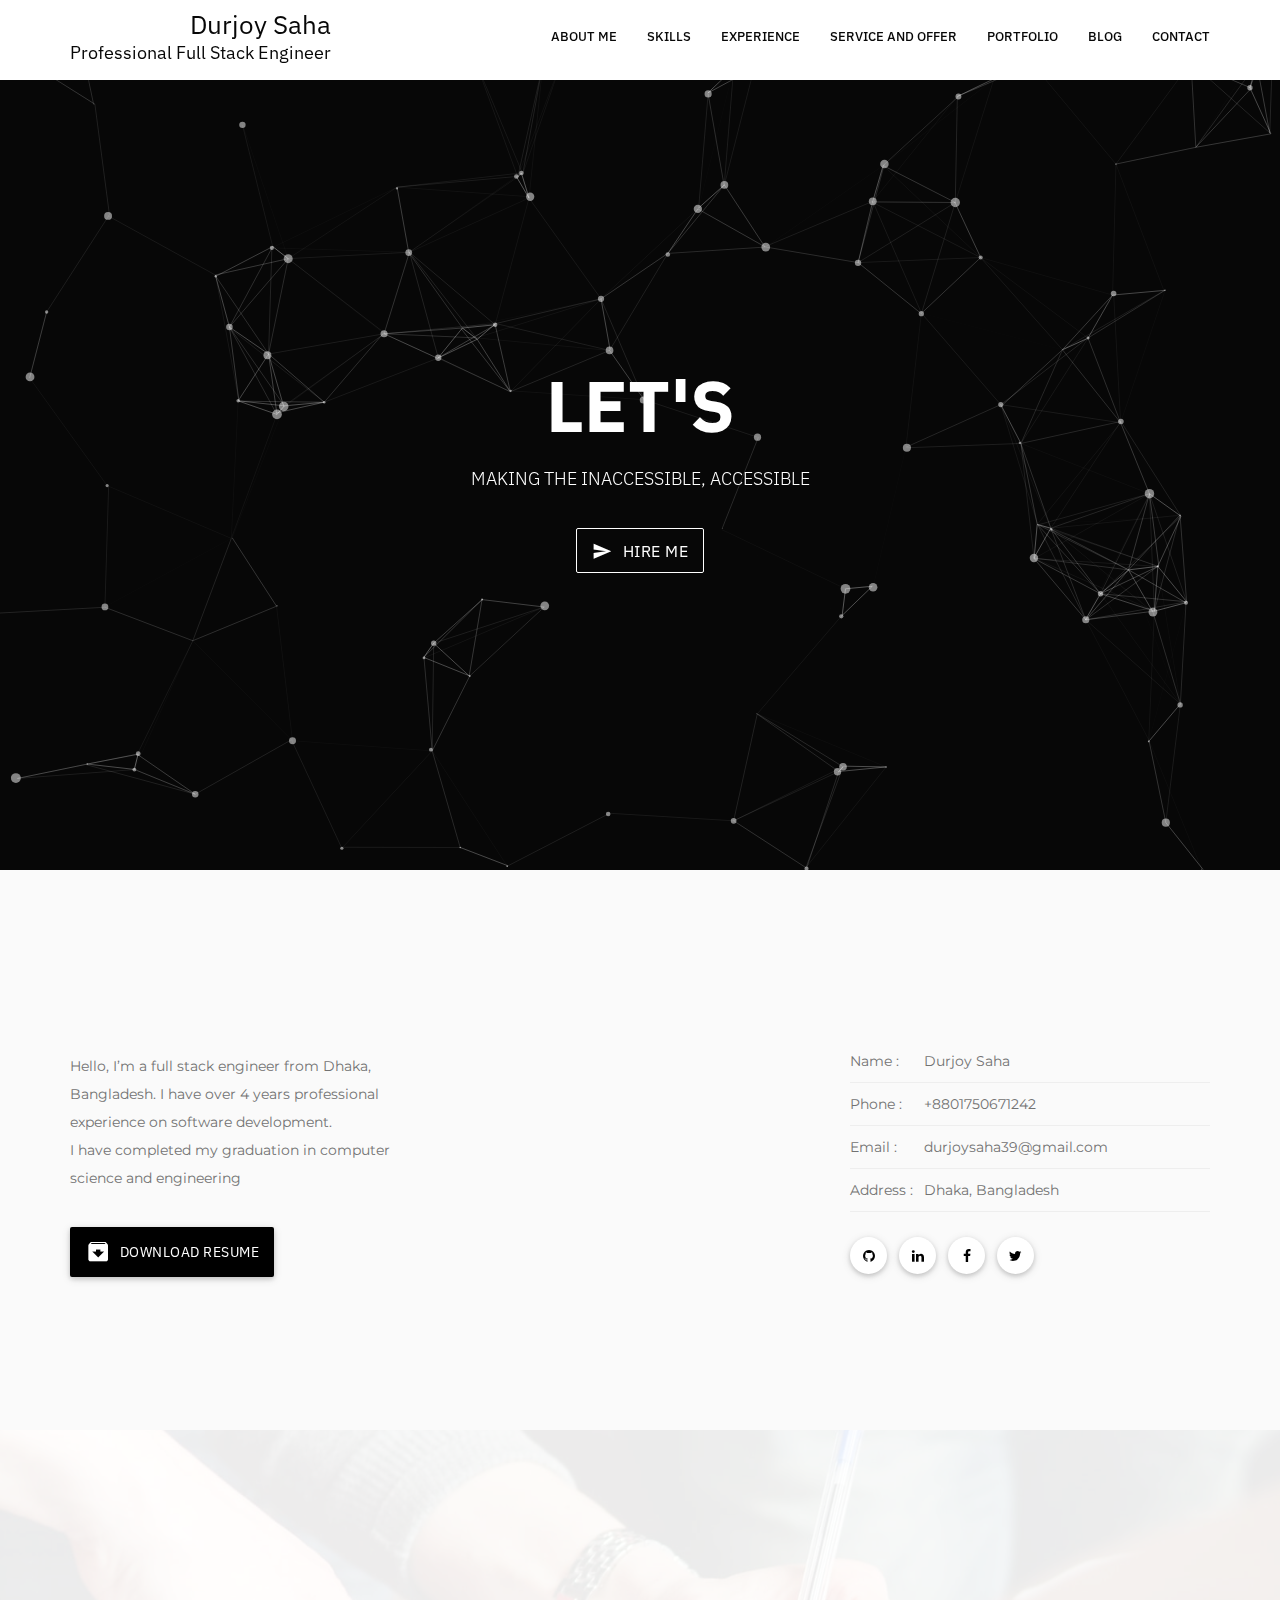
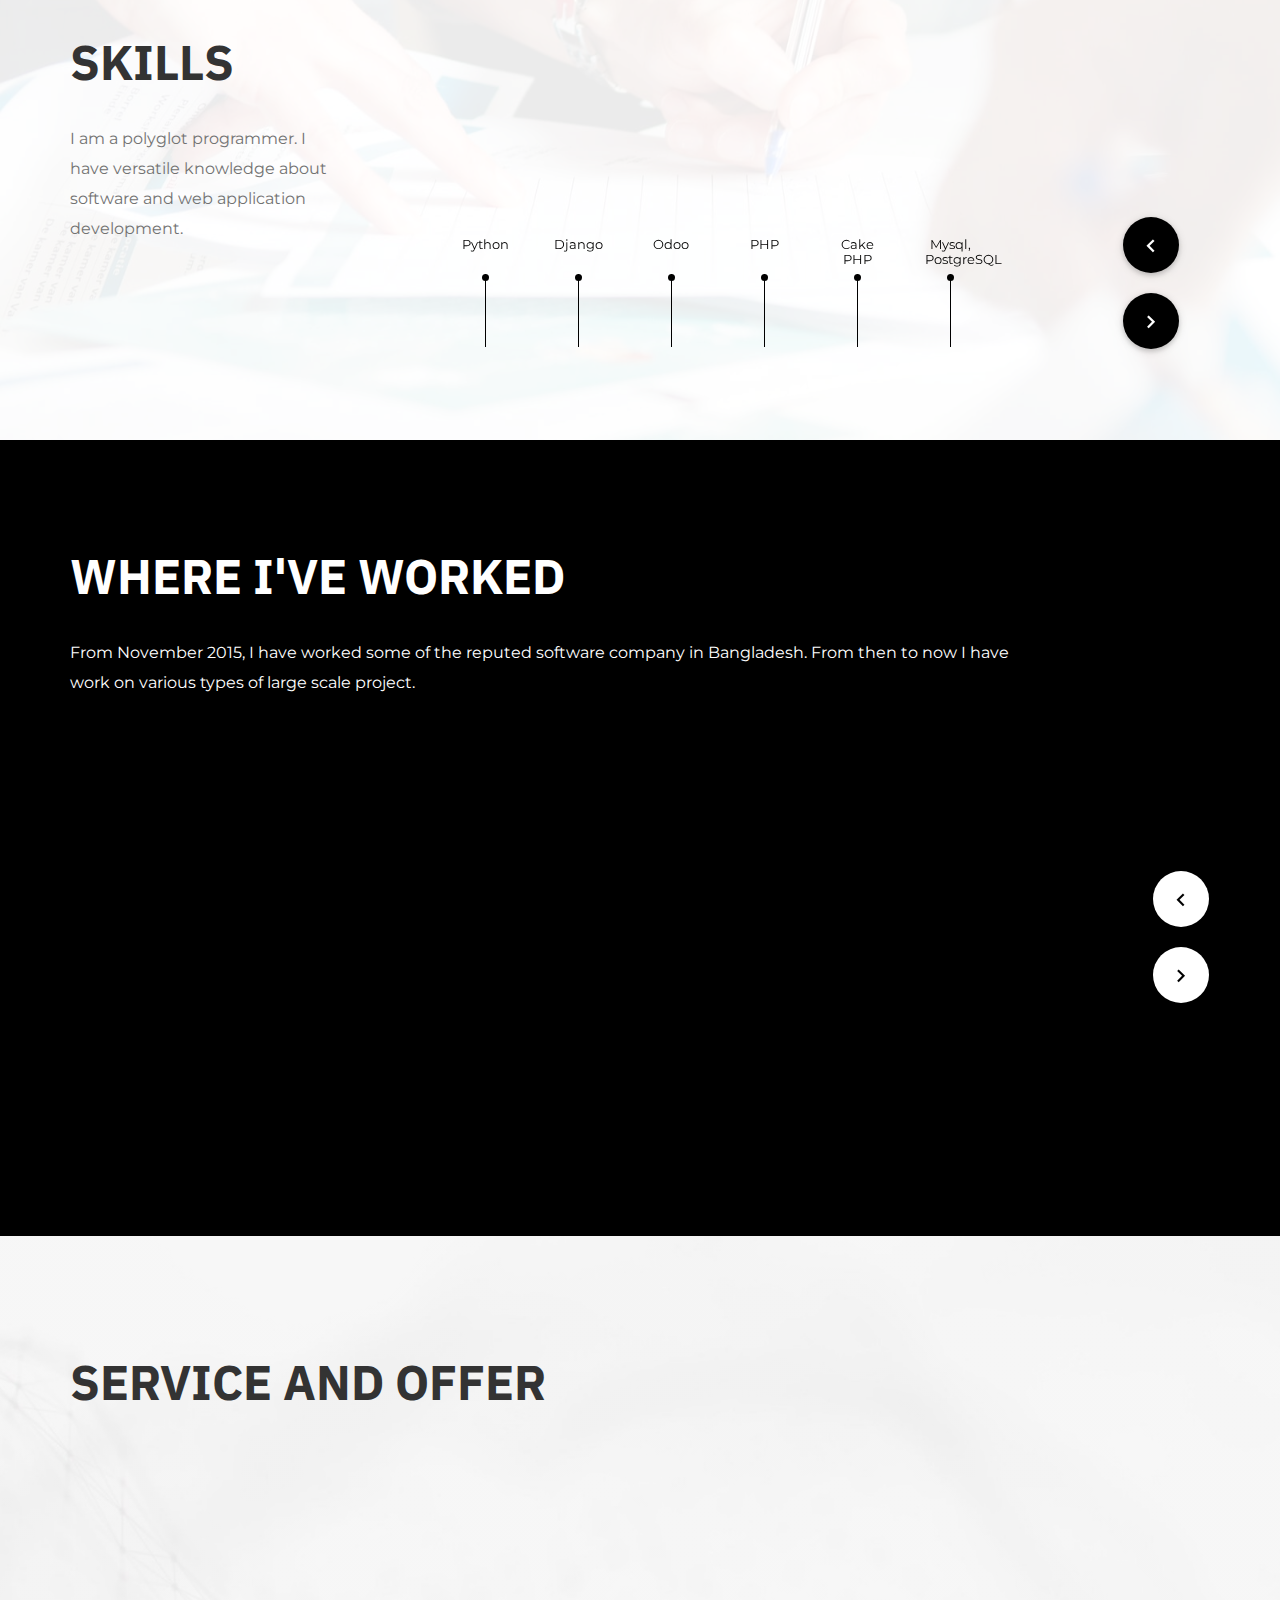
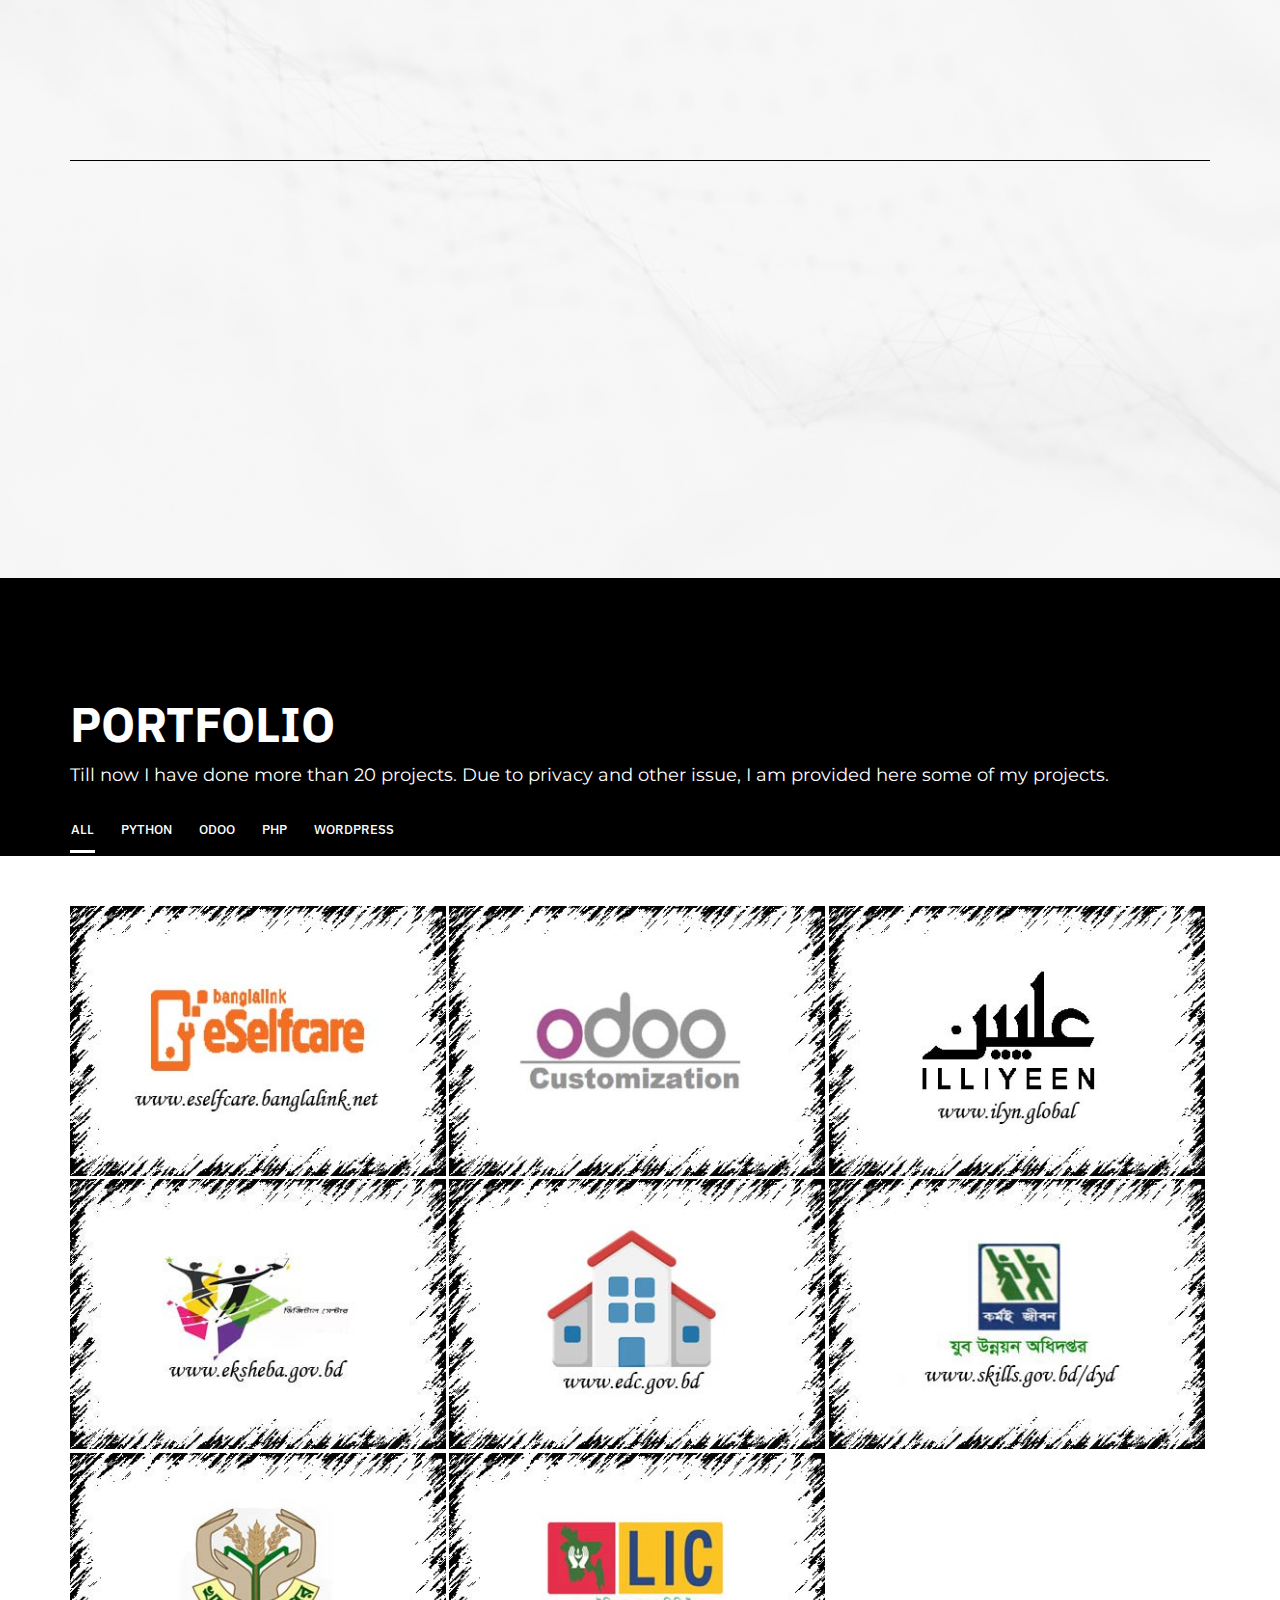
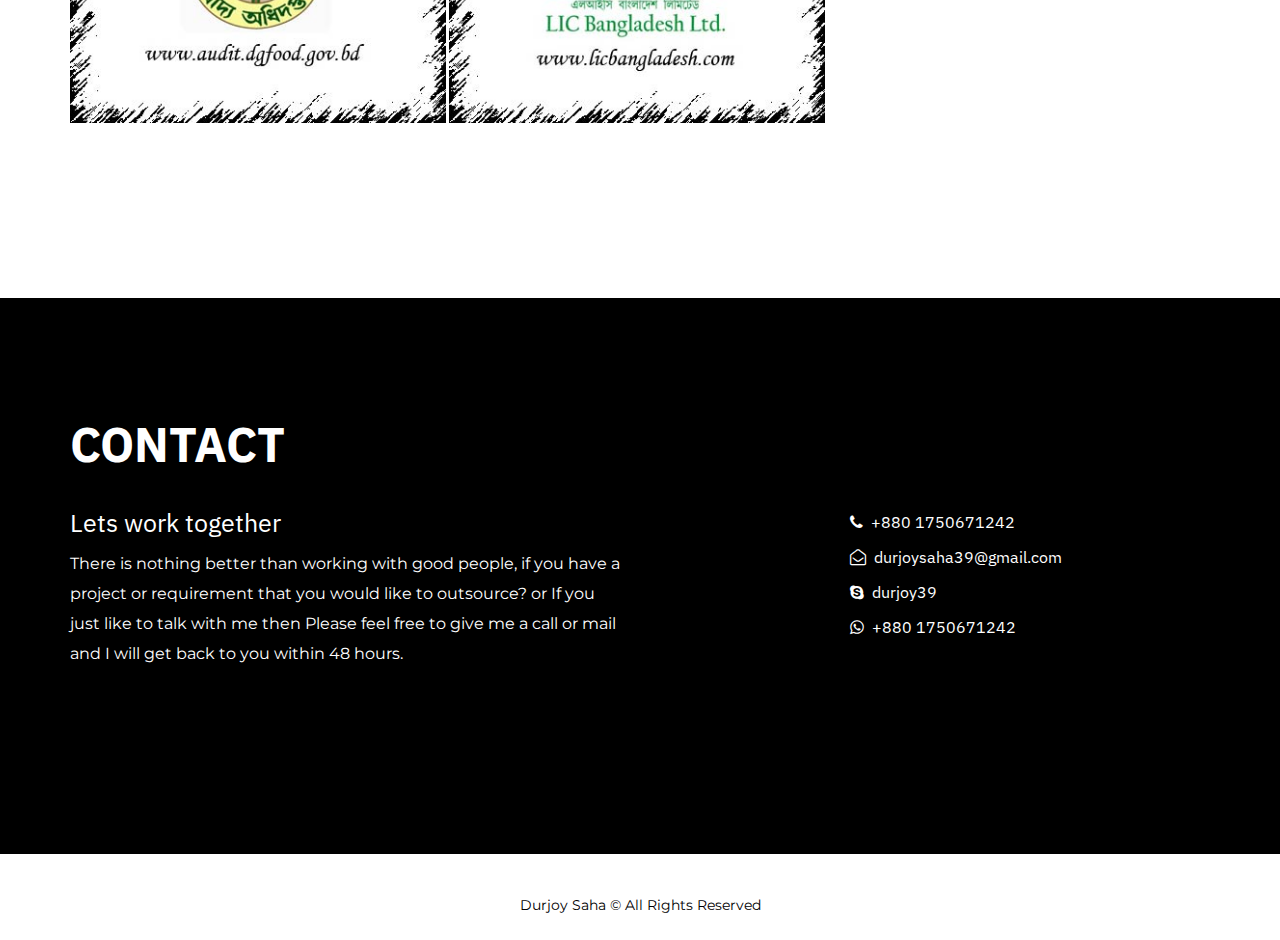
<file: index.html>
<!DOCTYPE html>
<!--[if lt IE 7]>      <html class="no-js lt-ie9 lt-ie8 lt-ie7"> <![endif]-->
<!--[if IE 7]>         <html class="no-js lt-ie9 lt-ie8"> <![endif]-->
<!--[if IE 8]>         <html class="no-js lt-ie9"> <![endif]-->
<!--[if gt IE 8]><!-->
<html class="no-js">
<!--<![endif]-->

<head>
    <meta charset="utf-8">
    <meta http-equiv="X-UA-Compatible" content="IE=edge">
    <title>Durjoy | Professional Full Stack Engineer</title>
    <meta name="description" content="">
    <meta name="viewport" content="width=device-width, initial-scale=1, maximum-scale=1.0, user-scalable=no">

    <!-- SEO optimization-->
    <meta name="author" content="Durjoy Saha[durjoysaha.github.io]" />
    <meta name="keywords" content="website design and development company in bangladesh, best web design company in bangladesh, web development company in dhaka, freelancer, professional freelancer, best website design company in bangladesh, web development company in dhaka bangladesh, bangladeshi website design company, best freelancer in dhaka, professional website development bd, bangladeshi it professional, dhaka web design"/>
    <meta name="description" content="Durjoy helps companies make great software. I am specialize in web and desktop software development. My services include ideation &amp; design, development, quality assurance and content production"/>
    <meta name="subject" content="website design and development company in dhaka bangladesh"/>
    <meta name="classification" content="web design and development bangladesh, web development, website design, website development"/>

    <!-- Favicon-->
    <link rel="shortcut icon" href="images/favicon.ico" >

    <!-- Stylesheets -->
    <link rel="stylesheet" href="assets/css/normalize.css">
    <link rel="stylesheet" href="assets/font/font-awesome/css/font-awesome.min.css">
    <link rel="stylesheet" href="https://maxcdn.bootstrapcdn.com/bootstrap/3.3.7/css/bootstrap.min.css">
    <link rel="stylesheet" href="assets/libs/materialize/css/materialize.min.css" media="screen,projection" />
    <!--<link rel="stylesheet" href="assets/css/bootstrap.css" />-->

    <link rel="stylesheet" href="assets/css/animate.min.css" media="screen,projection" />
    <link rel="stylesheet" href="assets/libs/sweetalert/sweet-alert.css" media="screen,projection" />

    <link rel="stylesheet" href="assets/libs/owl-carousel/owl.carousel.css" media="screen,projection" />
    <link rel="stylesheet" href="assets/libs/owl-carousel/owl.transitions.css" media="screen,projection" />
    <link rel="stylesheet" href="assets/libs/owl-carousel/owl.theme.css" media="screen,projection" />

    <link rel="stylesheet" href="assets/css/main.css">
    <link rel="stylesheet" href="assets/css/responsive.css">
    <link rel="stylesheet" href="assets/css/custom.css">

    <!-- Google font -->
    <link href="https://fonts.googleapis.com/css?family=IBM+Plex+Sans|Montserrat&display=swap" rel="stylesheet">

    <!-- Choose your default colors -->
    <link rel="stylesheet" href="assets/css/colors/color.css">

    <!-- Global site tag (gtag.js) - Google Analytics -->
    <script async src="https://www.googletagmanager.com/gtag/js?id=UA-140856644-1"></script>
    <script>
        window.dataLayer = window.dataLayer || [];
        function gtag(){dataLayer.push(arguments);}
        gtag('js', new Date());

        gtag('config', 'UA-140856644-1');
    </script>
</head>

<body>
<!-- Preloader -->
<div id="preloader">
    <div class="loader">
        <svg class="circle-loader" height="50" width="50">
            <circle class="path" cx="25" cy="25" r="20" fill="none" stroke-width="6" stroke-miterlimit="10" />
        </svg>
    </div>
</div><!--preloader end-->

<!-- Main Container -->
<main id="app" class="main-section sortable-handler">
    <!-- header navigation start -->
    <header id="navigation" class="root-sec white nav">

        <div class="container">
            <div class="row">
                <div class="col-sm-12">
                    <div class="nav-inner">
                        <nav class="primary-nav">
                            <div class="clearfix nav-wrapper">
                                <a href="#home" class="left brand-logo menu-smooth-scroll" data-section="#home" id="heading-info">
                                    <h2>Durjoy Saha</h2>
                                    <h3>Professional Full Stack Engineer</h3>
                                </a>
                                <a href="#" data-activates="mobile-demo" class="button-collapse"><i class="mdi-navigation-menu"></i></a>
                                <ul class="inline-menu side-nav" id="mobile-demo">

                                    <!-- Mini Profile // only visible in Tab and Mobile -->
                                    <li class="mobile-profile">
                                        <div class="profile-inner">
                                            <div class="pp-container">
                                                <img src="images/durjoy.png" alt="Durjoy Saha">
                                            </div>
                                            <h3 style="font-weight: 600">Durjoy saha</h3>
                                            <h5>Professional Full Stack Engineer</h5>
                                        </div>
                                    </li><!-- mini profile end-->


                                    <li><a href="#about" data-section="#about" class="menu-smooth-scroll"><i class="fa fa-user fa-fw"></i>About Me</a>
                                    </li>
                                    <li><a href="#skill" data-section="#skill" class="menu-smooth-scroll"><i class="fa fa-file-text fa-fw"></i>Skills</a>
                                    </li>
                                    <li><a href="#experience" data-section="#experience" class="menu-smooth-scroll"><i class="fa fa-briefcase fa-fw"></i>Experience</a>
                                    </li>
                                    <li><a href="#service-offer" data-section="#service-offer" class="menu-smooth-scroll"><i class="fa fa-handshake-o fa-fw"></i>Service and Offer</a>
                                    </li>
                                    <li><a href="#portfolio" data-section="#portfolio" class="menu-smooth-scroll"><i class="fa fa-folder-open fa-fw"></i>Portfolio</a>
                                    </li>
                                    <li><a href="https://medium.com/@durjoysaha39" target="_blank"><i class="fa fa-pencil fa-fw"></i>Blog</a>
                                    </li>
                                    <li><a href="#contact" data-section="#contact" class="menu-smooth-scroll"><i class="fa fa-paper-plane fa-fw"></i>Contact</a>
                                    </li>
                                </ul>
                            </div>
                        </nav>
                    </div>
                </div>
            </div>
        </div>
        <!-- .container end -->
    </header>
    <!-- #header  navigation end -->

    <!-- Home Section start -->

    <section id="home" class="scroll-section root-sec home-wrap">
        <div class="sec-overlay">
            <div id="particles-js" class="visible-lg visible-md hidden-xs hidden-sm">
                <div class="container container-position-desktop">
                    <div class="row">
                        <div class="col-sm-12">
                            <div class="home-inner">
                                <div class="center-align home-content">
                                    <h1 class="home-title">Let's</h1>
                                    <h2 class="home-subtitle">Making the inaccessible, accessible</h2>
                                    <a href="#contact" class="hire-me-btn btn waves-effect waves-light btn-large brand-bg-black regular-text">Hire Me <i class="mdi-content-send left"></i>
                                    </a>
                                </div>
                            </div>
                        </div>
                    </div>
                </div>
            </div>
            <div class="container hidden-lg hidden-md">
                <div class="row">
                    <div class="col-sm-12">
                        <div class="home-inner">
                            <div class="center-align home-content">
                                <h1 class="home-title">Let's</h1>
                                <h2 class="home-subtitle">Making the inaccessible, accessible</h2>
                                <a href="#contact" class="hire-me-btn btn waves-effect waves-light btn-large brand-bg-black regular-text">Hire Me <i class="mdi-content-send left"></i>
                                </a>
                            </div>
                        </div>
                    </div>
                </div>
            </div>
            <!-- .container end -->
            <div class="section-call-to-area">
                <div class="container">
                    <div class="row">
                        <a href="#about" class="btn-floating btn-large button-middle call-to-about section-call-to-btn animated btn-up btn-hidden" data-section="#about">
                            <i class="mdi-navigation-expand-more"></i>
                        </a>
                    </div>
                </div>
                <!-- .container end -->
            </div>
        </div>

    </section>

    <!-- #home Section end -->

    <!-- About Section start -->
    <section id="about" class="scroll-section root-sec padd-tb-60 grey lighten-5 about-wrap">
        <div class="container">
            <div class="row">
                <div class="clearfix about-inner">

                    <div class="col-sm-12 col-md-4">
                        <div class="person-about">
                            <h3 class="about-subtitle wow fadeIn">My Story</h3>
                            <p>Hello, I’m a full stack engineer from Dhaka, Bangladesh. I have over 4 years professional experience on software development. <br />
                                I have completed my graduation in computer science and engineering</p>
                            <a class="waves-effect waves-light btn-large brand-bg white-text" href="documents/Durjoy_Kumar_Saha.pdf"><i class="mdi-content-archive left"></i> Download Resume</a>
                        </div>
                    </div>
                    <!-- about me description -->

                    <div class="col-sm-6 col-md-4">
                        <div class="person-img wow fadeIn">
                            <img class="z-depth-1" src="images/durjoy.png" alt="Durjoy Saha">
                        </div>
                    </div>
                    <!-- about me image -->

                    <div class="col-sm-6 col-md-4">
                        <div class="person-info">
                            <h3 class="about-subtitle wow fadeIn">Personal Information</h3>
                            <p><span>Name :</span> Durjoy Saha</p>
                            <p><span>Phone :</span> +8801750671242</p>
                            <p><span>Email :</span> durjoysaha39@gmail.com</p>
                            <p><span>Address :</span> Dhaka, Bangladesh</p>
                        </div>

                        <div class="about-social">
                            <ul>
                                <li>
                                    <a href="https://github.com/DurjoySaha" class="btn-floating waves-effect waves-light white" target="_blank"><i class="fa fa-github"></i></a>
                                </li>
                                <li>
                                    <a href="https://www.linkedin.com/in/durjoy-saha-92713272/" class="btn-floating waves-effect waves-light white" target="_blank"><i class="fa fa-linkedin"></i></a>
                                </li>
                                <li>
                                    <a href="https://www.facebook.com/DurjoyKumarSaha" class="btn-floating waves-effect waves-light white" target="_blank"><i class="fa fa-facebook"></i></a>
                                </li>
                                <li>
                                    <a href="https://twitter.com/DurjoySaha" class="btn-floating waves-effect waves-light white" target="_blank"><i class="fa fa-twitter"></i></a>
                                </li>
                            </ul>
                        </div>
                    </div>
                    <!-- about me info -->

                </div>
            </div>
        </div>
        <!-- .container end -->
    </section>
    <!-- #about Section end -->

    <!-- skill Section start -->
    <section id="skill" class="scroll-section root-sec white skill-wrap">
        <div class="sec-overlay">
            <div class="container">
                <div class="row">
                    <div class="clearfix skill-inner">
                        <div class="col-sm-12 col-md-3">
                            <div class="skill-left">
                                <h2 class="title">Skills</h2>
                                <p class="regular-text">I am a polyglot programmer. I have versatile knowledge about software and web application development.</p>
                            </div>
                        </div>

                        <!-- skills container -->
                        <div class="col-sm-12 col-md-6 col-md-offset-1">
                            <div class="skill-right">
                                <div id="skillSlider" class="clearfix skill-graph">

                                    <!-- single skill -->
                                    <div class="single-skill">
                                        <div class="after-li">
                                            <div class="singel-hr">
                                                <div class="singel-hr-inner" data-height="70%">
                                                    <div class="skill-visiable">
                                                        <span class="skill-title">Python</span>
                                                        <div class="hr-wrap">
                                                            <div class="hrc"></div>
                                                        </div>
                                                    </div>
                                                </div>
                                                <!--<span class="skill-count">60%</span>-->
                                            </div>
                                        </div>
                                    </div>
                                    <!-- /single skill-->

                                    <!-- single skill -->
                                    <div class="single-skill">
                                        <div class="after-li">
                                            <div class="singel-hr">
                                                <div class="singel-hr-inner" data-height="65%">
                                                    <div class="skill-visiable">
                                                        <span class="skill-title">Django</span>
                                                        <div class="hr-wrap">

                                                            <div class="hrc"></div>
                                                        </div>
                                                    </div>
                                                </div>
                                                <!--<span class="skill-count">85%</span>-->
                                            </div>
                                        </div>
                                    </div>
                                    <!-- /single skill-->

                                    <!-- single skill -->
                                    <div class="single-skill">
                                        <div class="after-li">
                                            <div class="singel-hr">
                                                <div class="singel-hr-inner" data-height="40%">
                                                    <div class="skill-visiable">
                                                        <span class="skill-title">Odoo</span>
                                                        <div class="hr-wrap">

                                                            <div class="hrc"></div>
                                                        </div>
                                                    </div>
                                                </div>
                                                <!--<span class="skill-count">85%</span>-->
                                            </div>
                                        </div>
                                    </div>
                                    <!-- /single skill-->

                                    <!-- single skill -->
                                    <div class="single-skill">
                                        <div class="after-li">
                                            <div class="singel-hr">
                                                <div class="singel-hr-inner" data-height="90%">
                                                    <div class="skill-visiable">
                                                        <span class="skill-title">PHP</span>
                                                        <div class="hr-wrap">
                                                            <div class="hrc"></div>
                                                        </div>
                                                    </div>
                                                </div>
                                                <!--<span class="skill-count">100%</span>-->
                                            </div>
                                        </div>
                                    </div>
                                    <!-- /single skill-->

                                    <!-- single skill -->
                                    <div class="single-skill">
                                        <div class="after-li">
                                            <div class="singel-hr">
                                                <div class="singel-hr-inner" data-height="90%">
                                                    <div class="skill-visiable">
                                                        <span class="skill-title">Cake PHP</span>
                                                        <div class="hr-wrap">
                                                            <div class="hrc"></div>
                                                        </div>
                                                    </div>
                                                </div>
                                                <!--<span class="skill-count">65%</span>-->
                                            </div>
                                        </div>
                                    </div>
                                    <!-- /single skill-->

                                    <!-- single skill -->
                                    <div class="single-skill">
                                        <div class="after-li">
                                            <div class="singel-hr">
                                                <div class="singel-hr-inner" data-height="90%">
                                                    <div class="skill-visiable">
                                                        <span class="skill-title">Mysql, PostgreSQL</span>
                                                        <div class="hr-wrap">
                                                            <div class="hrc"></div>
                                                        </div>
                                                    </div>
                                                </div>
                                                <!--<span class="skill-count">60%</span>-->
                                            </div>
                                        </div>
                                    </div>
                                    <!-- /single skill-->

                                    <!-- single skill -->
                                    <div class="single-skill">
                                        <div class="after-li">
                                            <div class="singel-hr">
                                                <div class="singel-hr-inner" data-height="85%">
                                                    <div class="skill-visiable">
                                                        <span class="skill-title">HTML5, CSS3</span>
                                                        <div class="hr-wrap">
                                                            <div class="hrc"></div>
                                                        </div>
                                                    </div>
                                                </div>
                                                <!--<span class="skill-count">35%</span>-->
                                            </div>
                                        </div>
                                    </div>
                                    <!-- /single skill-->

                                    <!-- single skill -->
                                    <div class="single-skill">
                                        <div class="after-li">
                                            <div class="singel-hr">
                                                <div class="singel-hr-inner" data-height="80%">
                                                    <div class="skill-visiable">
                                                        <span class="skill-title">GIT</span>
                                                        <div class="hr-wrap">

                                                            <div class="hrc"></div>
                                                        </div>
                                                    </div>
                                                </div>
                                                <!--<span class="skill-count">85%</span>-->
                                            </div>
                                        </div>
                                    </div>
                                    <!-- /single skill-->

                                    <!-- single skill -->
                                    <div class="single-skill">
                                        <div class="after-li">
                                            <div class="singel-hr">
                                                <div class="singel-hr-inner" data-height="60%">
                                                    <div class="skill-visiable">
                                                        <span class="skill-title">Wordpress</span>
                                                        <div class="hr-wrap">
                                                            <div class="hrc"></div>
                                                        </div>
                                                    </div>
                                                </div>
                                                <!--<span class="skill-count">60%</span>-->
                                            </div>
                                        </div>
                                    </div>
                                    <!-- /single skill-->

                                    <!-- single skill -->
                                    <div class="single-skill">
                                        <div class="after-li">
                                            <div class="singel-hr">
                                                <div class="singel-hr-inner" data-height="70%">
                                                    <div class="skill-visiable">
                                                        <span class="skill-title">JavaScript</span>
                                                        <div class="hr-wrap">

                                                            <div class="hrc"></div>
                                                        </div>
                                                    </div>
                                                </div>
                                                <!--<span class="skill-count">85%</span>-->
                                            </div>
                                        </div>
                                    </div>
                                    <!-- /single skill-->

                                    <!-- single skill -->
                                    <div class="single-skill">
                                        <div class="after-li">
                                            <div class="singel-hr">
                                                <div class="singel-hr-inner" data-height="60%">
                                                    <div class="skill-visiable">
                                                        <span class="skill-title">Network Administrator</span>
                                                        <div class="hr-wrap">
                                                            <div class="hrc"></div>
                                                        </div>
                                                    </div>
                                                </div>
                                                <!--<span class="skill-count">60%</span>-->
                                            </div>
                                        </div>
                                    </div>
                                    <!-- /single skill-->

                                    <!-- single skill -->
                                </div>
                            </div>
                        </div>
                        <!-- /skills container -->
                    </div>
                </div>
                <div class="btn-wrapp skl-ctrl">
                    <a class="btn-floating waves-effect waves-light btn-large brand-bg white-text go go-left"><i class="mdi-navigation-chevron-left "></i></a>
                    <a class="btn-floating waves-effect waves-light btn-large brand-bg white-text go go-right"><i class="mdi-navigation-chevron-right "></i></a>
                </div>
            </div>
        </div>
        <!-- .container end -->
    </section>
    <!-- #skill Section end -->

    <!-- experience Section start -->
    <section id="experience" class="scroll-section root-sec padd-tb-120 brand-bg experience-wrap">
        <div class="container">
            <div class="row">
                <div class="experience-inner">
                    <div class="col-sm-12 col-md-10 card-box-wrap">
                        <div class="row">
                            <div class="clearfix section-head experience-text">
                                <div class="col-sm-12">
                                    <h2 class="title">Where I've Worked</h2>
                                    <p class="regular-text">From November 2015, I have worked some of the reputed software company in Bangladesh. From then to now I have work on various types of large scale project.</p>
                                </div>
                            </div>
                            <div class="col-lg-12">
                                <div class="overflow-hidden">
                                    <div class="row">
                                        <div id="experienceSlider" class="clearfix card-element-wrapper">
                                            <div class="col-sm-4 cold-xs-12 single-card-box wow fadeInUpSmall" data-wow-duration=".7s">
                                                <div class="card">
                                                    <div class="card-image waves-effect waves-block waves-light">
                                                        <h2 class="left-align card-title-top">February 2019 - Present</h2>
                                                        <div class="valign-wrapper card-img-wrap">
                                                            <img class="activator" src="images/company/bysl.png" alt="Intelliservices">
                                                        </div>
                                                    </div>
                                                    <div class="card-content">
                                                        <span class="card-title activator brand-text">Full Stack Engineer<i class="mdi-navigation-more-vert right"></i></span>
                                                        <p><a href="https://byslglobal.com">Intelliservices</a></p>
                                                    </div>
                                                    <div class="card-reveal">
                                                        <div class="rev-title-wrap">
                                                            <span class="card-title activator brand-text">Full Stack Engineer<i class="mdi-navigation-close right"></i></span>
                                                        </div>
                                                        <p class="rev-content">
                                                            Intelliservices is a sister concern of BYSL group. Here we develop the custom ODOO module to serve our business. We also provide various types of services based on other company requirements.
                                                        </p>
                                                        <div class="experience-external-link">
                                                            <p><a href="https://byslglobal.com" target="_blank" title="BYSL global"><i class="fa fa-external-link"></i></a></p>
                                                        </div>
                                                    </div>

                                                </div>
                                            </div>
                                            <div class="col-sm-4 cold-xs-12 single-card-box wow fadeInUpSmall" data-wow-delay=".2s" data-wow-duration=".7s">
                                                <div class="card">
                                                    <div class="card-image waves-effect waves-block waves-light">
                                                        <h2 class="left-align card-title-top">October 2018 - January 2019</h2>
                                                        <div class="valign-wrapper card-img-wrap">
                                                            <img class="activator" src="images/company/arena.png" alt="Arena Phone BD Ltd">
                                                        </div>
                                                    </div>
                                                    <div class="card-content">
                                                        <span class="card-title activator brand-text">Software Engineer<i class="mdi-navigation-more-vert right"></i></span>
                                                        <p><a href="https://www.arena.com.bd/" target="_blank">Arena Phone BD Ltd</a></p>
                                                    </div>
                                                    <div class="card-reveal">
                                                        <div class="rev-title-wrap">
                                                            <span class="card-title activator brand-text">Software Engineer<i class="mdi-navigation-close right"></i></span>
                                                        </div>
                                                        <p class="rev-content">
                                                            Arena Phone BD LTD is a leading software development company in Bangladesh, has been providing software development services to the various international and local organizations from Bangladesh
                                                        </p>
                                                        <div class="experience-external-link">
                                                            <p><a href="https://www.arena.com.bd/" target="_blank" title="Arena BD"><i class="fa fa-external-link"></i></a></p>
                                                        </div>
                                                    </div>
                                                </div>
                                            </div>
                                            <div class="col-sm-4 cold-xs-12 single-card-box wow fadeInUpSmall" data-wow-delay=".4s" data-wow-duration=".7s">
                                                <div class="card">
                                                    <div class="card-image waves-effect waves-block waves-light">
                                                        <h2 class="left-align card-title-top">July 2016 - September 2018</h2>
                                                        <div class="valign-wrapper card-img-wrap">
                                                            <img class="activator" src="images/company/soft-bd.png" alt="Soft-bd Ltd">
                                                        </div>
                                                    </div>
                                                    <div class="card-content">
                                                        <span class="card-title activator brand-text">Software Engineer<i class="mdi-navigation-more-vert right"></i></span>
                                                        <p><a href="http://www.soft-bd.com/" target="_blank">SoftBD Ltd</a></p>
                                                    </div>
                                                    <div class="card-reveal">
                                                        <div class="rev-title-wrap">
                                                            <span class="card-title activator brand-text">Software Engineer<i class="mdi-navigation-close right"></i></span>
                                                        </div>
                                                        <p class="rev-content">
                                                            Soft-BD Ltd is full-service Web design, Web Development, Software Development company offering an extensive range of Internet services to businesses and organizations around the world.
                                                        </p>
                                                        <div class="experience-external-link">
                                                            <p><a href="http://www.soft-bd.com/" target="_blank" title="Soft-bd Ltd"><i class="fa fa-external-link"></i></a></p>
                                                        </div>
                                                    </div>
                                                </div>
                                            </div>
                                            <div class="col-sm-4 cold-xs-12 single-card-box">
                                                <div class="card">
                                                    <div class="card-image waves-effect waves-block waves-light">
                                                        <h2 class="left-align card-title-top">November 2015 - June 2016</h2>
                                                        <div class="valign-wrapper card-img-wrap">
                                                            <img class="activator" src="images/company/srrkit.png" alt="SRRKIT">
                                                        </div>
                                                    </div>
                                                    <div class="card-content">
                                                        <span class="card-title activator brand-text">Junior Software Engineer<i class="mdi-navigation-more-vert right"></i></span>
                                                        <p><a href="http://www.srrkit.com/">SRRKIT Ltd</a></p>
                                                    </div>
                                                    <div class="card-reveal">
                                                        <div class="rev-title-wrap">
                                                            <span class="card-title activator brand-text">Junior Software Engineer<i class="mdi-navigation-close right"></i></span>
                                                        </div>
                                                        <p class="rev-content">
                                                            SRRKIT provide various types of custom software for the Bangladeshi company. SRRKIT has very efficient POS, Education management software that serves the local company in Bangladesh.
                                                        </p>
                                                        <div class="experience-external-link">
                                                            <p><a href="http://www.srrkit.com/" target="_blank" title="SRRK IT"><i class="fa fa-external-link"></i></a></p>
                                                        </div>
                                                    </div>
                                                </div>
                                            </div>
                                        </div>
                                    </div>
                                </div>
                            </div>
                        </div>
                    </div>
                    <div class="btn-wrapp exp-ctrl">
                        <a class="btn-floating waves-effect waves-light btn-large white go go-left"><i class="mdi-navigation-chevron-left brand-text"></i></a>
                        <a class="btn-floating waves-effect waves-light btn-large white go go-right"><i class="mdi-navigation-chevron-right brand-text"></i></a>
                    </div>
                </div>
            </div>
        </div>
    </section>
    <!-- experience Section end -->

    <!-- service and offer section start -->
    <section id="service-offer" class="scroll-section root-sec grey lighten-5 padd-tb-120 service-offer-wrap">
        <div class="container">
            <div class="row">
                <div class="service-offer-inner">
                    <div class="col-sm-12 col-md-12 card-box-wrap">
                        <div class="row">
                            <div class="clearfix testimonial-text">
                                <div class="col-sm-12">
                                    <h2 class="title">Service and Offer</h2>
                                </div>
                            </div>
                            <div class="col-lg-12">
                                <div class="overflow-hidden">
                                    <div class="container">
                                        <div class="row">
                                            <div class="col-md-4 col-sm-6 col-xs-12 single-content wow fadeIn" data-wow-duration=".7s">
                                                <!-- content item -->
                                                <div class="content-item text-center">
                                                    <div class="offer-icon">
                                                        <svg xmlns="http://www.w3.org/2000/svg" width="85" height="82" viewBox="0 0 85 82" class="offer-image replaced-svg">
                                                            <defs>
                                                                <filter id="a" width="104.3%" height="113.3%" x="-2.1%" y="-5.8%" filterUnits="objectBoundingBox">
                                                                    <feOffset dy="3" in="SourceAlpha" result="shadowOffsetOuter1"></feOffset>
                                                                    <feGaussianBlur in="shadowOffsetOuter1" result="shadowBlurOuter1" stdDeviation="7.5"></feGaussianBlur>
                                                                    <feColorMatrix in="shadowBlurOuter1" result="shadowMatrixOuter1" values="0 0 0 0 0 0 0 0 0 0 0 0 0 0 0 0 0 0 0.03 0"></feColorMatrix>
                                                                    <feMerge>
                                                                        <feMergeNode in="shadowMatrixOuter1"></feMergeNode>
                                                                        <feMergeNode in="SourceGraphic"></feMergeNode>
                                                                    </feMerge>
                                                                </filter>
                                                            </defs>
                                                            <g fill="none" fill-rule="evenodd" filter="url(#a)" transform="translate(-385 -47)">
                                                                <path stroke="#323232" d="M451.478 110h-46.956c-1.945 0-3.522-1.562-3.522-3.488v-2.326h21.13l1.174 1.163h9.392l1.174-1.163H455v2.326c0 1.926-1.577 3.488-3.522 3.488zm-46.956-5.814v-3.488 3.488zm21.13-31.395h23.478a2.336 2.336 0 0 1 2.348 2.325v29.07"></path>
                                                                <path stroke="#1476F2" d="M423.304 86.744v9.303a2.336 2.336 0 0 1-2.347 2.325h-17.61A2.336 2.336 0 0 1 401 96.047V62.326A2.336 2.336 0 0 1 403.348 60h17.609a2.336 2.336 0 0 1 2.347 2.326v17.441"></path>
                                                                <path stroke="#1476F2" stroke-linejoin="round" d="M401 91.395h22.304m0-25.581H401m9.391 29.07h3.522"></path>
                                                                <path stroke="#1476F2" d="M433.87 83.256h-21.13m3.52 3.488l-3.52-3.488 3.52-3.489m14.088 6.977l3.522-3.488-3.522-3.489"></path>
                                                            </g>
                                                        </svg>
                                                    </div>
                                                    <div class="offer-content text-center">
                                                        <h3 class="offer-content-title">
                                                            Enterprise Software Development
                                                        </h3>
                                                        <p class="offer-content-description">
                                                            Need a solid software foundation for your business? Software stress out your employees and impede your productivity? Then hire me to solve your enterprise software development, API integration, modernising legacy systems.
                                                        </p>
                                                    </div>
                                                </div>
                                            </div>

                                            <!-- content item -->
                                            <div class="col-md-4 col-sm-6 col-xs-12 single-content cls-border-all cls-border-left wow fadeIn"  data-wow-delay=".2s" data-wow-duration=".7s">
                                                <div class="content-item text-center">
                                                    <div class="offer-icon">
                                                        <svg xmlns="http://www.w3.org/2000/svg" width="85" height="82" viewBox="0 -4 84 72" class="offer-image replaced-svg">
                                                            <defs>
                                                                <filter id="a" width="104.3%" height="113.3%" x="-2.1%" y="-5.8%" filterUnits="objectBoundingBox">
                                                                    <feOffset dy="3" in="SourceAlpha" result="shadowOffsetOuter1"></feOffset>
                                                                    <feGaussianBlur in="shadowOffsetOuter1" result="shadowBlurOuter1" stdDeviation="7.5"></feGaussianBlur>
                                                                    <feColorMatrix in="shadowBlurOuter1" result="shadowMatrixOuter1" values="0 0 0 0 0 0 0 0 0 0 0 0 0 0 0 0 0 0 0.03 0"></feColorMatrix>
                                                                    <feMerge>
                                                                        <feMergeNode in="shadowMatrixOuter1"></feMergeNode>
                                                                        <feMergeNode in="SourceGraphic"></feMergeNode>
                                                                    </feMerge>
                                                                </filter>
                                                            </defs>
                                                            <g fill="none" fill-rule="evenodd" filter="url(#a)" transform="translate(-755 -218)">
                                                                <path stroke="#323232" d="M824 263.941h-21.13l-2.348 2.353h-5.87l-3.522-2.353H770v2.353a4.701 4.701 0 0 0 4.696 4.706h44.608a4.701 4.701 0 0 0 4.696-4.706v-2.353z"></path>
                                                                <path stroke="#323232" d="M820.478 263.941v-30.588A2.35 2.35 0 0 0 818.13 231h-42.26a2.35 2.35 0 0 0-2.348 2.353v30.588"></path>
                                                                <path stroke="#1476F2" d="M782.913 239.235l2.348 2.353 4.696-4.706M782.913 247.47l2.348 2.354 4.696-4.706M782.913 255.706l2.348 2.353 4.696-4.706M793.478 239.235h16.435M793.478 247.47h16.435M793.478 255.706h16.435"></path>
                                                            </g>
                                                        </svg>
                                                    </div>
                                                    <div class="offer-content">
                                                        <h3 class="offer-content-title">
                                                            ODOO ERP
                                                        </h3>
                                                        <p class="offer-content-description">
                                                            Odoo ERP is an extensive gathering of business-related applications and modules like CRM, Sales administration, Warehouse administration, Purchase administration, Accounting, Manufacturing administration, eCommerce and so on.
                                                        </p>
                                                    </div>
                                                </div>
                                            </div>

                                            <!-- content item -->
                                            <div class="col-md-4 col-sm-6 col-xs-12 single-content wow fadeIn"  data-wow-delay=".4s" data-wow-duration=".7s">
                                                <div class="content-item text-center ">
                                                    <div class="offer-icon">
                                                        <svg xmlns="http://www.w3.org/2000/svg" width="85" height="82" viewBox="0 8 84 72" class="offer-image replaced-svg">
                                                            <defs>
                                                                <filter id="a" width="104.3%" height="113.3%" x="-2.1%" y="-5.8%" filterUnits="objectBoundingBox">
                                                                    <feOffset dy="3" in="SourceAlpha" result="shadowOffsetOuter1"></feOffset>
                                                                    <feGaussianBlur in="shadowOffsetOuter1" result="shadowBlurOuter1" stdDeviation="7.5"></feGaussianBlur>
                                                                    <feColorMatrix in="shadowBlurOuter1" result="shadowMatrixOuter1" values="0 0 0 0 0 0 0 0 0 0 0 0 0 0 0 0 0 0 0.03 0"></feColorMatrix>
                                                                    <feMerge>
                                                                        <feMergeNode in="shadowMatrixOuter1"></feMergeNode>
                                                                        <feMergeNode in="SourceGraphic"></feMergeNode>
                                                                    </feMerge>
                                                                </filter>
                                                            </defs>
                                                            <g fill="none" fill-rule="evenodd" stroke-linejoin="round" filter="url(#a)" transform="translate(-9 -39)">
                                                                <path stroke="#323232" d="M73.182 100.2c2.343 0 4.818-1.266 4.818-3.6V85.8c0-3.964-7.075-6-10.84-6-.373 0-.779.02-1.205.06M73.182 105V88.2 105zm-4.818-28.8c2.807 0 4.818-1.764 4.818-4.32v-2.16c0-2.556-2.01-4.32-4.818-4.32s-4.819 1.764-4.819 4.32v2.16c0 2.556 2.01 4.32 4.819 4.32zm-38.546 24c-2.343 0-4.818-1.266-4.818-3.6V85.8c0-3.964 7.075-6 10.84-6 .373 0 .779.02 1.205.06M29.818 105V88.2 105zm4.818-28.8c-2.807 0-4.818-1.764-4.818-4.32v-2.16c0-2.556 2.01-4.32 4.818-4.32s4.819 1.764 4.819 4.32v2.16c0 2.556-2.01 4.32-4.819 4.32zm6.023-14.4c-2.808 0-4.818-1.764-4.818-4.32v-2.16c0-2.556 2.01-4.32 4.818-4.32s4.818 1.764 4.818 4.32v2.16c0 2.556-2.01 4.32-4.818 4.32zm21.682 0c-2.808 0-4.818-1.764-4.818-4.32v-2.16c0-2.556 2.01-4.32 4.818-4.32s4.818 1.764 4.818 4.32v2.16c0 2.556-2.01 4.32-4.818 4.32z"></path>
                                                                <path stroke="#1476F2" d="M58.727 97.8c2.603 0 4.818-2.466 4.818-4.8V82.2c0-3.964-7.86-6-12.045-6s-12.045 2.036-12.045 6V93c0 2.334 2.215 4.8 4.818 4.8M51.5 72.6c2.808 0 4.818-1.764 4.818-4.32v-2.16c0-2.556-2.01-4.32-4.818-4.32s-4.818 1.764-4.818 4.32v2.16c0 2.556 2.01 4.32 4.818 4.32zM58.727 105V84.6 105zM44.273 84.6V105 84.6z"></path>
                                                            </g>
                                                        </svg>
                                                    </div>
                                                    <div class="offer-content">
                                                        <h3 class="offer-content-title">
                                                            IT Consulting
                                                        </h3>
                                                        <p class="offer-content-description">
                                                            Use my 3.5 years experience of software development and consultancy servie to create a comprehensive IT strategy for a digital and technological transformation of your organization that goes in line with your business objectives.
                                                        </p>
                                                    </div>
                                                </div>
                                            </div>

                                            <div style="clear: both" class="visible-lg visible-md hidden-xs hidden-sm"></div>
                                            <hr class="visible-lg visible-md hidden-xs hidden-sm">

                                            <!-- content item -->
                                            <div class="col-md-4 col-sm-6 col-xs-12 single-content cls-border-left wow fadeIn"  data-wow-delay=".6s" data-wow-duration=".7s">
                                                <div class="content-item text-center">
                                                    <div class="offer-icon">
                                                        <svg xmlns="http://www.w3.org/2000/svg" width="85" height="82" viewBox="-22 -10 85 82" class="offer-image replaced-svg">
                                                            <g fill="none" fill-rule="evenodd">
                                                                <path stroke="#323232" d="M35.438 55H4.561C2.595 55 1 53.423 1 51.478V4.522C1 2.577 2.595 1 4.563 1h30.875C37.404 1 39 2.577 39 4.522v46.956C39 53.423 37.405 55 35.437 55zM18.813 4.522h5.937M14.063 4.522h2.374M1 47.957h38M1 8.043h38M17.625 51.478h4.75"></path>
                                                                <path stroke="#1476F2" d="M12.875 19.783h19.779c.796 0 1.366.758 1.138 1.51l-2.85 9.392c-.151.496-.613.837-1.138.837H14.062"></path>
                                                                <path stroke="#1476F2" d="M29.5 36.217H16.437c-.55 0-1.03-.652-1.187-1.174L9.312 17.435h-4.75M14.063 39.74h2.374M27.125 39.74H29.5"></path>
                                                            </g>
                                                        </svg>
                                                    </div>
                                                    <div class="offer-content">
                                                        <h3 class="offer-content-title">
                                                            Ecommerce Solution
                                                        </h3>
                                                        <p class="offer-content-description">
                                                            The right ecommerce solution will offer you great benefits or design and development making the site appealing and user friendly and very easy to manage via CMS. I have been works more than 3 large scale ecommerce last 3.5 years.
                                                        </p>
                                                    </div>
                                                </div>
                                            </div>

                                            <!-- content item -->
                                            <div class="col-md-4 col-sm-6 col-xs-12 single-content cls-border-all wow fadeIn"  data-wow-delay=".8s" data-wow-duration=".7s">
                                                <div class="content-item text-center">
                                                    <div class="offer-icon">
                                                        <svg xmlns="http://www.w3.org/2000/svg" width="85" height="82" viewBox="-12 -10 84 72" class="offer-image replaced-svg">
                                                            <g fill="none" fill-rule="evenodd" stroke-linejoin="round">
                                                                <path stroke="#323232" stroke-linecap="round" d="M10.756 49v-3.026c0-1.003.82-1.816 1.83-1.816h8.536c1.01 0 1.83-.814 1.83-1.816v-1.21c0-1.003.819-1.816 1.828-1.816H26c1.01 0 1.83-.814 1.83-1.816v-2.421c0-1.002-.82-1.816-1.83-1.816h-8.537c-1.01 0-1.829.814-1.829 1.816 0 1.002-.82 1.816-1.83 1.816H4.66M29.049 49v-2.421a2.43 2.43 0 0 1 2.439-2.421h6.097a2.43 2.43 0 0 0 2.44-2.421 2.43 2.43 0 0 0-2.44-2.421h-1.22a2.43 2.43 0 0 1-2.438-2.421 2.43 2.43 0 0 1 2.439-2.421h8.536M1 49c0-13.371 11.193-23 25-23s25 9.629 25 23"></path>
                                                                <path stroke="#1476F2" d="M15 22h23V1H15v21zM30.737 1v4.941h-8.474V1h8.474zm3.631 16.059h-2.42 2.42zm-3.631 0h-2.421 2.42z"></path>
                                                                <path stroke="#323232" stroke-linecap="round" d="M6.893 21.499A35.28 35.28 0 0 1 11.156 19M0 27.644A36.664 36.664 0 0 1 3.652 24m46.63.954A36.892 36.892 0 0 1 54 29M41.719 19a35.27 35.27 0 0 1 4.89 2.939"></path>
                                                            </g>
                                                        </svg>
                                                    </div>
                                                    <div class="offer-content">
                                                        <h3 class="offer-content-title">
                                                            UI AND UX DESIGN
                                                        </h3>
                                                        <p class="offer-content-description">
                                                            UI / UX plays an important role as a success criterion in any application. If you Want to build your product with a clear design process and delivers a spot-on end result? Then I will help you to build an engaging product quickly.
                                                        </p>
                                                    </div>
                                                </div>
                                            </div>

                                            <!-- content item -->
                                            <div class="col-md-4 col-sm-6 col-xs-12 single-content cls-border-left wow fadeIn"  data-wow-delay="1s" data-wow-duration=".7s">
                                                <div class="content-item text-center">
                                                    <div class="offer-icon">
                                                        <svg xmlns="http://www.w3.org/2000/svg" width="85" height="82" viewBox="0 3 84 72" class="offer-image replaced-svg">
                                                            <defs>
                                                                <filter id="a" width="104.3%" height="113.3%" x="-2.1%" y="-5.8%" filterUnits="objectBoundingBox">
                                                                    <feOffset dy="3" in="SourceAlpha" result="shadowOffsetOuter1"></feOffset>
                                                                    <feGaussianBlur in="shadowOffsetOuter1" result="shadowBlurOuter1" stdDeviation="7.5"></feGaussianBlur>
                                                                    <feColorMatrix in="shadowBlurOuter1" result="shadowMatrixOuter1" values="0 0 0 0 0 0 0 0 0 0 0 0 0 0 0 0 0 0 0.03 0"></feColorMatrix>
                                                                    <feMerge>
                                                                        <feMergeNode in="shadowMatrixOuter1"></feMergeNode>
                                                                        <feMergeNode in="SourceGraphic"></feMergeNode>
                                                                    </feMerge>
                                                                </filter>
                                                            </defs>
                                                            <g fill="none" fill-rule="evenodd" filter="url(#a)" transform="translate(-3 -220)">
                                                                <path stroke="#323232" d="M59.087 263.657h4.696c4.538 0 8.217-3.674 8.217-8.207 0-4.533-3.679-8.208-8.217-8.208-.872 0-1.712.138-2.5.39a8.253 8.253 0 0 0 .152-1.563c0-4.533-3.68-8.208-8.217-8.208a8.183 8.183 0 0 0-5.368 2.002c-1.6-4.575-5.948-7.863-11.074-7.863-6.484 0-11.74 5.25-11.74 11.727 0 1.237.193 2.427.549 3.547-4.242.324-7.585 3.856-7.585 8.176 0 4.531 3.68 8.207 8.218 8.207h3.521"></path>
                                                                <path stroke="#323232" d="M25.584 247.266c.209-.016.42-.023.634-.023 1.593 0 3.08.453 4.34 1.236M47.87 239.855c.301.857.504 1.76.597 2.695M61.286 247.632a8.176 8.176 0 0 1-1.025 2.668"></path>
                                                                <path stroke="#3F7FE7" d="M53.218 278.9h-17.61a3.52 3.52 0 0 1-3.52-3.518v-1.172a3.52 3.52 0 0 1 3.52-3.518h17.61a3.52 3.52 0 0 1 3.521 3.518v1.172a3.52 3.52 0 0 1-3.521 3.518z"></path>
                                                                <path stroke="#3F7FE7" d="M53.218 270.692h-17.61a3.52 3.52 0 0 1-3.52-3.517v-1.173a3.52 3.52 0 0 1 3.52-3.517h17.61a3.52 3.52 0 0 1 3.521 3.517v1.173a3.52 3.52 0 0 1-3.521 3.517z"></path>
                                                                <path stroke="#3F7FE7" d="M53.218 262.485h-17.61a3.52 3.52 0 0 1-3.52-3.518v-1.172a3.52 3.52 0 0 1 3.52-3.518h17.61a3.52 3.52 0 0 1 3.521 3.518v1.172a3.52 3.52 0 0 1-3.521 3.518z"></path>
                                                            </g>
                                                        </svg>
                                                    </div>
                                                    <div class="offer-content">
                                                        <h3 class="offer-content-title">
                                                            Cloud Hosting and Maintenance
                                                        </h3>
                                                        <p class="offer-content-description">
                                                            Cloud servers probably are the most stable, fast and secure means of holding and sharing data within a company, they do not suffer from common server hardware problems. The most desirable, provides the highest stability, performance.
                                                        </p>
                                                    </div>
                                                </div>
                                            </div>
                                        </div>
                                    </div>
                                </div>
                            </div>
                        </div>
                    </div>
                </div>
            </div>
        </div> <!-- ./container end -->
    </section>
    <!-- education Section end -->

    <!-- Portfolio Section start -->
    <section id="portfolio" class="scroll-section root-sec white portfolio-wrap">
        <div class="padd-tb-120 brand-bg portfolio-top">
            <div class="portfolio-inner">
                <div class="container">
                    <div class="row">
                        <div class="col-sm-12">
                            <h2 class="title help-text">PORTFOLIO</h2>
                            <p>
                                Till now I have done more than 20 projects.  Due to privacy and other issue, I am provided here some of my projects.
                            </p>
                            <ul class="inline-menu clearfix portfolio-category" id="portfolio-msnry-sort">
                                <li class="active"><a href="#" data-target="*">All</a>
                                </li>
                                <li><a href="#" data-target=".category-1">Python</a>
                                </li>
                                <li><a href="#" data-target=".category-2">Odoo</a>
                                </li>
                                <li><a href="#" data-target=".category-3">PHP</a>
                                </li>
                                <li><a href="#" data-target=".category-4">Wordpress</a>
                                </li>
                            </ul>
                        </div>
                    </div>
                </div>
            </div>
            <!-- .container end -->
        </div>
        <div id="portfolioModal" class="modal white">
            <div class="modal-content">
                <h2 class="title">Placeholder title text</h2>
                <p class="m-content">Placeholder description text</p>
            </div>

            <div class="modal-footer">
                <a href="#" target="_blank" class="waves-effect btn-flat brand-text modal-action">Live Demo</a>
                <a href="#" class="waves-effect btn-flat brand-text modal-action modal-close">cancel</a>
            </div>
        </div>

        <div class="portfolio-bottom">
            <div class="container">
                <div class="row">
                    <div class="col-sm-12">
                        <ul class="clearfix protfolio-item" id="protfolio-msnry">
                            <!-- Banglalink Portfolio-->
                            <li class="single-port-item category-3">
                                <a href="#portfolioModal" class="waves-effect waves-block waves-light modal-trigger" data-title="Banglalink eSelfcare" data-content="By eselfcare you can manage your banglalink sim information, call history, recharge, and mare more things." data-demo-link="https://eselfcare.banglalink.net/">
                                    <div class="protfolio-image">
                                        <img src="images/portfolio/banglalink-eselfcare.jpg" alt="Banglalink eselfcare">
                                        <div class="protfolio-content waves-effect waves-block waves-light">
                                            <div class="protfolio-content__inner">
                                                <h2 class="p-title">Banglalink eSelfcare</h2>
                                                <p>Click for details</p>
                                            </div>
                                        </div>
                                        <div class="p-overlay"></div>
                                    </div>
                                </a>
                            </li>
                            <!--/ single portfolio -->


                            <!-- Odoo Portfolio-->
                            <li class="single-port-item category-2">
                                <a href="#portfolioModal" class="waves-effect waves-block waves-light modal-trigger"  data-title="Business automation by ODOO ERP" data-content="We develop the custom module for ODOO to serve our specific business purpose. We develop more than fifteen ODOO module. For the security purpose i can't share our url. But you can visit odoo website to learn more." data-demo-link="https://www.odoo.com/">
                                    <div class="protfolio-image">
                                        <img src="images/portfolio/odoo-customization.jpg" alt="Odoo ERP Solution">
                                        <div class="protfolio-content waves-effect waves-block waves-light">
                                            <div class="protfolio-content__inner">
                                                <h2 class="p-title">ODOO ERP Solution</h2>
                                                <p>Click for details</p>
                                            </div>
                                        </div>
                                        <div class="p-overlay"></div>
                                    </div>
                                </a>
                            </li>
                            <!--/ single portfolio -->

                            <!-- Django e commerce Portfolio-->
                            <li class="single-port-item category-1">
                                <a href="#portfolioModal" class="waves-effect waves-block waves-light modal-trigger"  data-title="E-commerce site based on ODOO API" data-content="We have used the wagtail python framework to develop this e-commerce site. This is a complete API based website exposed from ODOO enterprise solution." data-demo-link="https://ilyn.global/"> <!-- Portfolio pop-up content-->
                                    <div class="protfolio-image">
                                        <img src="images/portfolio/illiyeen.jpg" alt="Illiyeen"> <!-- portfolio thumbnail-->
                                        <div class="protfolio-content waves-effect waves-block waves-light">
                                            <div class="protfolio-content__inner">
                                                <h2 class="p-title">Illiyeen Online Shop</h2>
                                                <p>Click for details</p>
                                            </div>
                                        </div>
                                        <div class="p-overlay"></div>
                                    </div>
                                </a>
                            </li>
                            <!--/ single portfolio -->

                            <!-- Eksheba digital center Portfolio-->
                            <li class="single-port-item category-3">
                                <a href="#portfolioModal" class="waves-effect waves-block waves-light modal-trigger"  data-title="Uddokta Eksheba provides various service to the people" data-content="Uddokta Eksheba is one of the biggest project of Bangladesh government. It gives more than 6000 people employment. We develop this project by PHP." data-demo-link="http://uddokta.eksheba.gov.bd/">
                                    <div class="protfolio-image">
                                        <img src="images/portfolio/eksheba.jpg" alt="Eksheba">
                                        <div class="protfolio-content waves-effect waves-block waves-light">
                                            <div class="protfolio-content__inner">
                                                <h2 class="p-title">Uddokta Eksheba Digital Center</h2>
                                                <p>Click for details</p>
                                            </div>
                                        </div>
                                        <div class="p-overlay"></div>
                                    </div>
                                </a>
                            </li>
                            <!--/ single portfolio -->

                            <!-- Expatriate digital center Portfolio-->
                            <li class="single-port-item category-3">
                                <a href="#portfolioModal" class="waves-effect waves-block waves-light modal-trigger" data-title="It provides various services to our Expatriate" data-content="It takes various application like New passport, MRP reissue, LOI (Letter Of Introduction), Non-Objection Certificate for returning to the body and many more from the expatriate. After that forward application to the embassy and finally, return it to expatriate when this job is done." data-demo-link="http://edc.gov.bd/">
                                    <div class="protfolio-image">
                                        <img src="images/portfolio/edc-bangladesh-gov.jpg" alt="Expatriate"> <!-- portfolio thumbnail-->
                                        <div class="protfolio-content waves-effect waves-block waves-light">
                                            <div class="protfolio-content__inner">
                                                <h2 class="p-title">Expatriate digital center</h2>
                                                <p>Click for details</p>
                                            </div>
                                        </div>
                                        <div class="p-overlay"></div>
                                    </div>
                                </a>
                            </li>
                            <!--/ single portfolio -->

                            <!-- Youth Development Department Portfolio-->
                            <li class="single-port-item category-3">
                                <a href="#portfolioModal" class="waves-effect waves-block waves-light modal-trigger" data-title="Youth training and course management system" data-content="'Managing and monitoring various training courses online' aiming to make self-employment and self-reliance of the young people in implementing the Vision 2021 of the People's Republic of Bangladesh." data-demo-link="http://www.skills.gov.bd/dyd/">
                                    <div class="protfolio-image">
                                        <img src="images/portfolio/dyd.jpg" alt="Dyd bangladesh">
                                        <div class="protfolio-content waves-effect waves-block waves-light">
                                            <div class="protfolio-content__inner">
                                                <h2 class="p-title">Youth Development Department</h2>
                                                <p>Click for details</p>
                                            </div>
                                        </div>
                                        <div class="p-overlay"></div>
                                    </div>
                                </a>
                            </li>
                            <!--/ single portfolio -->

                            <!-- Directorate General of Food Portfolio-->
                            <li class="single-port-item category-3">
                                <a href="http://www.bmsapp.com/demo/materialx/portfolioitems.html#portfolioModal" class="waves-effect waves-block waves-light modal-trigger" data-title="Audit Management of Food Department" data-content="By this software food department can manage their audit." data-demo-link="http://audit.dgfood.gov.bd">
                                    <div class="protfolio-image">
                                        <img src="images/portfolio/dgfood.jpg" alt="Dg Food">
                                        <div class="protfolio-content waves-effect waves-block waves-light">
                                            <div class="protfolio-content__inner">
                                                <h2 class="p-title">Directorate General of Food</h2>
                                                <p>Click for details</p>
                                            </div>
                                        </div>
                                        <div class="p-overlay"></div>
                                    </div>
                                </a>
                            </li>
                            <!--/ single portfolio -->

                            <!-- LIC Bangladesh Portfolio-->
                            <li class="single-port-item category-4">
                                <a href="#portfolioModal" class="waves-effect waves-block waves-light modal-trigger"  data-title="It's provide information about insurance premium." data-content="Here I develop wordpress plugin to serve customer requirement. Also develop premium calculator, enquiry window where user can check the premium bill and other information." data-demo-link="https://licbangladesh.com">
                                    <div class="protfolio-image">
                                        <img src="images/portfolio/lic-bangladesh.jpg" alt="Lic Bangladesh">
                                        <div class="protfolio-content waves-effect waves-block waves-light">
                                            <div class="protfolio-content__inner">
                                                <h2 class="p-title">LIC Bangladesh</h2>
                                                <p>Click for details</p>
                                            </div>
                                        </div>
                                        <div class="p-overlay"></div>
                                    </div>
                                </a>
                            </li>
                            <!--/ single portfolio -->
                        </ul>
                    </div>
                </div>
            </div>
        </div>
    </section>
    <!-- #portfolio Section end -->

    <!-- Contact Section end -->
    <section id="contact" class="scroll-section root-sec brand-bg padd-tb-120 contact-wrap">
        <div class="container">
            <div class="row">
                <div class="clearfix section-head contact-text">
                    <div class="col-sm-12 col-md-12">
                        <h2 class="title">Contact</h2>
                    </div>

                    <div class="col-sm-12 col-md-6">
                        <h3>Lets work together</h3>
                        <p>There is nothing better than working with good people, if you have a project or requirement that you would like to outsource? or If you just like to talk with me then Please feel free to give me a call or mail and I will get back to you within 48 hours.</p>
                    </div>
                    <div class="col-sm-12  col-md-offset-2 col-md-4">
                        <ul class="clearfix contact-info">
                            <li><a href="tel:+8801750671242"><i class="fa fa-phone" aria-hidden="true"></i>&nbsp; +880 1750671242</a></li>
                            <li><a href="mailto:durjoysaha39@gmail.com" target="_top"><i class="fa fa-envelope-open-o" aria-hidden="true"></i> &nbsp;durjoysaha39@gmail.com</a></li>
                            <li><a href="skype:durjoy39?call"><i class="fa fa-skype" aria-hidden="true"></i>&nbsp; durjoy39</a></li>
                            <li><a href=" https://wa.me/01750671242" target="_blank"><i class="fa fa-whatsapp" aria-hidden="true"></i>&nbsp; +880 1750671242</a></li>
                        </ul>
                    </div>
                </div> <!-- contact text end -->
            </div> <!-- ./container end -->
        </div>
        <div class="section-call-to-area">
            <div class="container">
                <div class="row">
                    <a href="#home" class="btn-floating btn-large button-middle call-to-home section-call-to-btn animated btn-up btn-hidden" data-section="#home">
                        <i class="mdi-navigation-expand-less"></i>
                    </a>
                </div>
            </div>
        </div>

    </section>
    <!-- #contact Section end -->

    <!-- Footer Section end -->
    <footer id="footer" class="root-sec white root-sec footer-wrap">
        <div class="container">
            <div class="row">
                <div class="col-sm-12">
                    <div class="clearfix footer-inner">
                        <p class="center">Durjoy Saha &copy; All Rights Reserved</p>
                    </div>
                </div>
            </div>
        </div> <!-- ./container end-->
    </footer>
    <!-- #footer end -->

</main>
<!-- Main Container end-->
<style>

</style>

<!-- JavaScripts -->
<script type="text/javascript" src="assets/js/jquery.min.js"></script>
<script src="assets/js/jquery.easing.1.3.js"></script>
<script src="assets/js/detectmobilebrowser.js"></script>
<script src="assets/js/isotope.pkgd.min.js"></script>
<script src="assets/js/wow.min.js"></script>
<script src="assets/js/waypoints.js"></script>
<script src="assets/js/jquery.nicescroll.min.js"></script>
<script src="assets/libs/owl-carousel/owl.carousel.min.js"></script>
<script src="assets/libs/materialize/js/materialize.min.js"></script>
<script src="assets/libs/jwplayer/jwplayer.js"></script>
<script src="assets/libs/sweetalert/sweet-alert.min.js"></script>
<script src="assets/js/common.js"></script>
<script src="assets/js/main.js"></script>
<script src="assets/js/particles.js"></script>
<script src="assets/js/app.js"></script>
<script src="assets/js/stats.js"></script>
</body>


<!-- Thanks to www.bmsapp.com/demo/materialx/  -->
</html>
</file>
<file: assets/libs/sweetalert/sweet-alert.css>
.sweet-overlay{background-color:#000;-ms-filter:"progid:DXImageTransform.Microsoft.Alpha(Opacity=40)";background-color:rgba(0,0,0,.4);position:fixed;left:0;right:0;top:0;bottom:0;display:none;z-index:10000}.sweet-alert{background-color:#fff;font-family:'Open Sans','Helvetica Neue',Helvetica,Arial,sans-serif;width:478px;padding:17px;border-radius:5px;text-align:center;position:fixed;left:50%;top:50%;margin-left:-256px;margin-top:-200px;overflow:hidden;display:none;z-index:99999}@media all and (max-width:540px){.sweet-alert{width:auto;margin-left:0;margin-right:0;left:15px;right:15px}}.sweet-alert h2{color:#575757;font-size:30px;text-align:center;font-weight:600;text-transform:none;position:relative;margin:25px 0;padding:0;line-height:40px;display:block}.sweet-alert p{color:#797979;font-size:16px;font-weight:300;position:relative;text-align:inherit;float:none;margin:0;padding:0;line-height:normal}.sweet-alert button{background-color:#AEDEF4;color:#fff;border:none;box-shadow:none;font-size:17px;font-weight:500;-webkit-border-radius:4px;border-radius:5px;padding:10px 32px;margin:26px 5px 0;cursor:pointer}.sweet-alert button:focus{outline:0;box-shadow:0 0 2px rgba(128,179,235,.5),inset 0 0 0 1px rgba(0,0,0,.05)}.sweet-alert button:hover{background-color:#a1d9f2}.sweet-alert button:active{background-color:#81ccee}.sweet-alert button.cancel{background-color:#D0D0D0}.sweet-alert button.cancel:hover{background-color:#c8c8c8}.sweet-alert button.cancel:active{background-color:#b6b6b6}.sweet-alert button.cancel:focus{box-shadow:rgba(197,205,211,.8) 0 0 2px,rgba(0,0,0,.0470588) 0 0 0 1px inset!important}.sweet-alert button::-moz-focus-inner{border:0}.sweet-alert[data-has-cancel-button=false] button{box-shadow:none!important}.sweet-alert[data-has-confirm-button=false][data-has-cancel-button=false]{padding-bottom:40px}.sweet-alert .sa-icon{width:80px;height:80px;border:4px solid gray;-webkit-border-radius:40px;border-radius:50%;margin:20px auto;padding:0;position:relative;box-sizing:content-box}.sweet-alert .sa-icon.sa-error{border-color:#F27474}.sweet-alert .sa-icon.sa-error .sa-x-mark{position:relative;display:block}.sweet-alert .sa-icon.sa-error .sa-line{position:absolute;height:5px;width:47px;background-color:#F27474;display:block;top:37px;border-radius:2px}.sweet-alert .sa-icon.sa-error .sa-line.sa-left{-webkit-transform:rotate(45deg);transform:rotate(45deg);left:17px}.sweet-alert .sa-icon.sa-error .sa-line.sa-right{-webkit-transform:rotate(-45deg);transform:rotate(-45deg);right:16px}.sweet-alert .sa-icon.sa-warning{border-color:#F8BB86}.sweet-alert .sa-icon.sa-warning .sa-body{position:absolute;width:5px;height:47px;left:50%;top:10px;-webkit-border-radius:2px;border-radius:2px;margin-left:-2px;background-color:#F8BB86}.sweet-alert .sa-icon.sa-warning .sa-dot{position:absolute;width:7px;height:7px;-webkit-border-radius:50%;border-radius:50%;margin-left:-3px;left:50%;bottom:10px;background-color:#F8BB86}.sweet-alert .sa-icon.sa-info{border-color:#C9DAE1}.sweet-alert .sa-icon.sa-info::before{content:"";position:absolute;width:5px;height:29px;left:50%;bottom:17px;border-radius:2px;margin-left:-2px;background-color:#C9DAE1}.sweet-alert .sa-icon.sa-info::after{content:"";position:absolute;width:7px;height:7px;border-radius:50%;margin-left:-3px;top:19px;background-color:#C9DAE1}.sweet-alert .sa-icon.sa-success{border-color:#A5DC86}.sweet-alert .sa-icon.sa-success::after,.sweet-alert .sa-icon.sa-success::before{content:'';position:absolute;width:60px;height:120px;background:#fff;-webkit-transform:rotate(45deg);transform:rotate(45deg)}.sweet-alert .sa-icon.sa-success::before{-webkit-border-radius:120px 0 0 120px;border-radius:120px 0 0 120px;top:-7px;left:-33px;-webkit-transform:rotate(-45deg);transform:rotate(-45deg);-webkit-transform-origin:60px 60px;transform-origin:60px 60px}.sweet-alert .sa-icon.sa-success::after{-webkit-border-radius:0 120px 120px 0;border-radius:0 120px 120px 0;top:-11px;left:30px;-webkit-transform:rotate(-45deg);transform:rotate(-45deg);-webkit-transform-origin:0 60px;transform-origin:0 60px}.sweet-alert .sa-icon.sa-success .sa-placeholder{width:80px;height:80px;border:4px solid rgba(165,220,134,.2);-webkit-border-radius:40px;border-radius:50%;box-sizing:content-box;position:absolute;left:-4px;top:-4px;z-index:2}.sweet-alert .sa-icon.sa-success .sa-fix{width:5px;height:90px;background-color:#fff;position:absolute;left:28px;top:8px;z-index:1;-webkit-transform:rotate(-45deg);transform:rotate(-45deg)}.sweet-alert .sa-icon.sa-success .sa-line{height:5px;background-color:#A5DC86;display:block;border-radius:2px;position:absolute;z-index:2}.sweet-alert .sa-icon.sa-success .sa-line.sa-tip{width:25px;left:14px;top:46px;-webkit-transform:rotate(45deg);transform:rotate(45deg)}.sweet-alert .sa-icon.sa-success .sa-line.sa-long{width:47px;right:8px;top:38px;-webkit-transform:rotate(-45deg);transform:rotate(-45deg)}.sweet-alert .sa-icon.sa-custom{background-size:contain;border-radius:0;border:none;background-position:center center;background-repeat:no-repeat}@-webkit-keyframes showSweetAlert{0%{transform:scale(.7);-webkit-transform:scale(.7)}45%{transform:scale(1.05);-webkit-transform:scale(1.05)}80%{transform:scale(.95);-webkit-tranform:scale(.95)}100%{transform:scale(1);-webkit-transform:scale(1)}}@keyframes showSweetAlert{0%{transform:scale(.7);-webkit-transform:scale(.7)}45%{transform:scale(1.05);-webkit-transform:scale(1.05)}80%{transform:scale(.95);-webkit-tranform:scale(.95)}100%{transform:scale(1);-webkit-transform:scale(1)}}@-webkit-keyframes hideSweetAlert{0%{transform:scale(1);-webkit-transform:scale(1)}100%{transform:scale(.5);-webkit-transform:scale(.5)}}@keyframes hideSweetAlert{0%{transform:scale(1);-webkit-transform:scale(1)}100%{transform:scale(.5);-webkit-transform:scale(.5)}}.showSweetAlert{-webkit-animation:showSweetAlert .3s;animation:showSweetAlert .3s}.showSweetAlert[data-animation=none]{-webkit-animation:none;animation:none}.hideSweetAlert{-webkit-animation:hideSweetAlert .2s;animation:hideSweetAlert .2s}.hideSweetAlert[data-animation=none]{-webkit-animation:none;animation:none}@-webkit-keyframes animateSuccessTip{0%,54%{width:0;left:1px;top:19px}70%{width:50px;left:-8px;top:37px}84%{width:17px;left:21px;top:48px}100%{width:25px;left:14px;top:45px}}@keyframes animateSuccessTip{0%,54%{width:0;left:1px;top:19px}70%{width:50px;left:-8px;top:37px}84%{width:17px;left:21px;top:48px}100%{width:25px;left:14px;top:45px}}@-webkit-keyframes animateSuccessLong{0%,65%{width:0;right:46px;top:54px}84%{width:55px;right:0;top:35px}100%{width:47px;right:8px;top:38px}}@keyframes animateSuccessLong{0%,65%{width:0;right:46px;top:54px}84%{width:55px;right:0;top:35px}100%{width:47px;right:8px;top:38px}}@-webkit-keyframes rotatePlaceholder{0%,5%{transform:rotate(-45deg);-webkit-transform:rotate(-45deg)}100%,12%{transform:rotate(-405deg);-webkit-transform:rotate(-405deg)}}@keyframes rotatePlaceholder{0%,5%{transform:rotate(-45deg);-webkit-transform:rotate(-45deg)}100%,12%{transform:rotate(-405deg);-webkit-transform:rotate(-405deg)}}.animateSuccessTip{-webkit-animation:animateSuccessTip .75s;animation:animateSuccessTip .75s}.animateSuccessLong{-webkit-animation:animateSuccessLong .75s;animation:animateSuccessLong .75s}.sa-icon.sa-success.animate::after{-webkit-animation:rotatePlaceholder 4.25s ease-in;animation:rotatePlaceholder 4.25s ease-in}@-webkit-keyframes animateErrorIcon{0%{transform:rotateX(100deg);-webkit-transform:rotateX(100deg);opacity:0}100%{transform:rotateX(0deg);-webkit-transform:rotateX(0deg);opacity:1}}@keyframes animateErrorIcon{0%{transform:rotateX(100deg);-webkit-transform:rotateX(100deg);opacity:0}100%{transform:rotateX(0deg);-webkit-transform:rotateX(0deg);opacity:1}}.animateErrorIcon{-webkit-animation:animateErrorIcon .5s;animation:animateErrorIcon .5s}@-webkit-keyframes animateXMark{0%,50%{transform:scale(.4);-webkit-transform:scale(.4);margin-top:26px;opacity:0}80%{transform:scale(1.15);-webkit-transform:scale(1.15);margin-top:-6px}100%{transform:scale(1);-webkit-transform:scale(1);margin-top:0;opacity:1}}@keyframes animateXMark{0%,50%{transform:scale(.4);-webkit-transform:scale(.4);margin-top:26px;opacity:0}80%{transform:scale(1.15);-webkit-transform:scale(1.15);margin-top:-6px}100%{transform:scale(1);-webkit-transform:scale(1);margin-top:0;opacity:1}}.animateXMark{-webkit-animation:animateXMark .5s;animation:animateXMark .5s}@-webkit-keyframes pulseWarning{0%{border-color:#F8D486}100%{border-color:#F8BB86}}@keyframes pulseWarning{0%{border-color:#F8D486}100%{border-color:#F8BB86}}.pulseWarning{-webkit-animation:pulseWarning .75s infinite alternate;animation:pulseWarning .75s infinite alternate}@-webkit-keyframes pulseWarningIns{0%{background-color:#F8D486}100%{background-color:#F8BB86}}@keyframes pulseWarningIns{0%{background-color:#F8D486}100%{background-color:#F8BB86}}.pulseWarningIns{-webkit-animation:pulseWarningIns .75s infinite alternate;animation:pulseWarningIns .75s infinite alternate}
</file>
<file: assets/css/main.css>
/*
====================================================
* [Master Stylesheet]

  Theme Name : MaterialX
  Version    :  1.1
  Author     :  Bdinfosys
  Author URI :  http://themeforest.net/user/bdinfosys
====================================================

   TOC:
  =======

  1. Primary Styles

  2. Custom Utility Classes

  3. Navigation Menu Styles

  4. Home Section Styles

  5. About Me Section Styles

  6. Skills Section Styles

  7. Experience Section Styles

  8. Education Section Styles

  9. Portfolio Styles

  10. Testimonials Styles

  11. Blog Styles

  12. Fun Facts Styles

  13. Contact Styles

  14. Footer Styles

  15. Custom Styles

===================================================== */


/* --------------------------------- */
/* 1. Primary Styles
 ----------------------------------- */

html {
    font-size: 1em;
}

::-moz-selection {
    background: #b3d4fc;
    text-shadow: none;
}

::selection {
    background: #b3d4fc;
    text-shadow: none;
}


audio,
canvas,
img,
video {
    vertical-align: middle;
}

fieldset {
    border: 0;
    margin: 0;
    padding: 0;
}

textarea {
    resize: vertical;
}


/*css reset*/
html, body, div, span, applet, object, iframe,
h1, h2, h3, h4, h5, h6, p, blockquote, pre,
a, abbr, acronym, address, big, cite, code,
del, dfn, em, img, ins, kbd, q, s, samp,
small, strike, strong, sub, sup, tt, var,
b, u, i, center,
dl, dt, dd, ol, ul, li,
fieldset, form, label, legend,
table, caption, tbody, tfoot, thead, tr, th, td,
article, aside, canvas, details, embed,
figure, figcaption, footer, header, hgroup,
menu, nav, output, ruby, section, summary,
time, mark, audio, video {
    margin: 0;
    padding: 0;
    border: 0;
    font-size: 100%;
    font: inherit;
    vertical-align: baseline;
}
/* HTML5 display-role reset for older browsers */
article, aside, details, figcaption, figure,
footer, header, hgroup, menu, nav, section {
    display: block;
}

ol, ul {
    list-style: none;
}
blockquote, q {
    quotes: none;
}
blockquote:before, blockquote:after,
q:before, q:after {
    content: '';
    content: none;
}
table {
    border-collapse: collapse;
    border-spacing: 0;
}

/*css reset*/

img {
    max-width: 100%;
}

h1,
h2,
h3,
a {
    /*font-family: 'Roboto', sans-serif;*/
}

a {
    -webkit-transition: all .3s ease;
    transition: all .3s ease;
}

a:focus,
a:active {
    text-decoration: none;
    outline: none;
}

p {
    line-height: 30px;
    font-size: 18px;
}

body {
    font-family: 'Montserrat', sans-serif;
    font-size: 16px;
    color: #fff;
    font-weight: 400;
}

h1, h2, h3, h4, h5, h6, button, label, a{
    font-family: 'IBM Plex Sans', sans-serif;
}
#preloader {
    background: none repeat scroll 0 0 #fff;
    display: block;
    height: 100vh;
    overflow: hidden;
    position: fixed;
    width: 100%;
    z-index: 9999;
}

.loader {
    height: 50px;
    width: 50px;
    position: absolute;
    left: calc(50% - 50px);
    top: calc(50% - 50px);

}

.circle-loader {
    -webkit-animation: rotate 2s linear infinite;
    animation: rotate 2s linear infinite;
    height: 50px;
    left: 50%;
    position: absolute;
    top: 20%;
    width: 50px;
}

.circle-loader .path {
    stroke-dasharray: 1,200;
    stroke-dashoffset: 0;
    -webkit-animation: dash 1.5s ease-in-out infinite, color 6s ease-in-out infinite;
    animation: dash 1.5s ease-in-out infinite, color 6s ease-in-out infinite;
    stroke-linecap: round;
    stroke: #3f88f8;
}

@keyframes rotate {
    100% {
        -webkit-transform: rotate(360deg);
        transform: rotate(360deg);
    }
}
@keyframes dash {
    0% {
        stroke-dasharray: 1,200;
        stroke-dashoffset: 0;
    }
    50% {
        stroke-dasharray: 89,200;
        stroke-dashoffset: -35;
    }
    100% {
        stroke-dasharray: 89,200;
        stroke-dashoffset: -124;
    }
}

/* --------------------------------- */
/* 2. Custom Utility Classes
 ----------------------------------- */

.padd-tb-120 {
    padding-top: 120px;
    padding-bottom: 120px;
}

.padd-tb-80 {
    padding-top: 80px;
    padding-bottom: 80px;
}
.padd-tb-60 {
    padding-top: 60px;
    padding-bottom: 60px;
}

.padd-tb-73 {
    padding-top: 73px;
    padding-bottom: 73px;
}

.padd-tb-55 {
    padding-top: 55px;
    padding-bottom: 55px;
}

.row {
    margin-bottom: 0;
}


.bottom-50 {
    margin-bottom: 50px;
}

.btn-large {
    height: 50px;
    line-height: 50px;
    text-transform: inherit;
    margin-bottom: 0;
}

.container {
    position: relative;
}

.italic {
    font-style: italic;
}

.overflow-hidden {
    overflow: hidden;
}


.section-call-to-area {
    display: block;
    width: 100%;
    position: absolute;
    top: 100%;
    left: 0px;
    min-height: 1px;
}
.section-call-to-area .row {
    position: relative;
}

.section-call-to-btn:hover,
.section-call-to-btn {
    position: absolute;
    bottom: -25px;
    background-color: #fff;
}

.section-call-to-btn i {
    color: #444444;
}
.section-call-to-btn.button-middle {
    left: 50%;
    margin-left: -27px;
}
.section-call-to-btn.button-right-1 {
    right: 47px;
}
.section-call-to-btn.button-right-2 {
    right: 16px;
}

/*slider inner div's */

#testimonialSlider .owl-item > div,
#teamSlider .owl-item > div,
#educationSlider .owl-item > div,
#experienceSlider .owl-item > div {
    width: 100%;
    margin: 10px 0;
}


/*reusable classes */

.title {
    font-size: 48px;
    line-height: 1.1;
    font-weight: 700;
    color: #333;
    text-transform: uppercase;
    margin-bottom: 35px;
}

.regular-text {
    font-size: 16px;
    font-weight:400;
}

.btn-large {
    text-transform: uppercase;
}

section.cyan {
    color: #fff;
}

.main-section {
    overflow: hidden;
}

section.brand-bg .title {
    color: #fff;
}

.inline-menu li a {
    font-size: 13px;
    font-weight: 500;
}


.btn-floating.btn-up {
    box-shadow: 0 5px 11px 0 rgba(0, 0, 0, 0.18), 0 4px 15px 0 rgba(0, 0, 0, 0.15);
}
.btn-floating.btn-up,
.btn-floating.btn-hidden {
    -webkit-transition: all 1.3s ease;
    transition: all 1.3s ease;
}


.btn-hidden {
    -webkit-transform: translateX(1000px) !important;
    -ms-transform: translateX(1000px) !important;
    transform: translateX(1000px) !important;
}

.btn-floating.btn-show {
    -webkit-transition: all .3s ease !important;
    transition: all .3s ease !important;
}

.btn-floating.btn-large i {
    line-height: 59.5px;
}

/* --------------------------------- */
/* 3. Navigation Menu Styles
 ----------------------------------- */

header.nav {
    box-shadow: 0 1px 6px rgba(0,0,0,.35);
    width: 100%;
    top: 0px;
    position: fixed;
    z-index: 999;
    -webkit-transition: top .5s;
    transition: top .5s;
}
header.nav.hide-menu {
    top: -90px;
}
.primary-nav {
    height: inherit;
    line-height: inherit;
    background-color: transparent!important;
    box-shadow: none;
}

.primary-nav .brand-logo {
    position: static;
    font-size: inherit;
}

.primary-nav .brand-logo img {
    height: 32px;
    margin: 25px 5px 0;
}

.mobile-profile{
    display: none;
}

.side-nav li {
    margin-left: 40px;
}

.side-nav li,
.side-nav li:hover {
    background-color: transparent;
}

.side-nav li:first-child {
    margin-left: 0;
}

.side-nav li a {
    color: #727272;
    padding: 25px 0;
    border-bottom: 6px solid transparent;
    text-transform: uppercase;
    background-color: transparent;
    line-height: 24px;
    -webkit-transition: all 0.3s ease-out;
    transition: all 0.3s ease-out;
}

.side-nav  li.current a,
.side-nav  li a:hover {
    background-color: transparent;
}

.side-nav li i {
    display: none;
}

.static-menu {
    margin-left: 40px;
}
.static-menu li:hover {
    background-color: transparent;
}

.static-menu li a {
    line-height: 27px;
    padding: 22px 0;
    font-size: 25px;
    color: #727272;
    border-bottom: 6px solid transparent;
    background-color: transparent;
}

.static-menu li i:hover,
.static-menu li a:hover {
    background-color: transparent;
}

.static-menu li a i {
    line-height: inherit;
    height: inherit;
    font-size: inherit;
    float: none!important;
    margin: 0;
    vertical-align: middle;
}

.static-menu li:last-child {
    margin-left: 12px;
}

.static-menu {}
.static-menu form {
    width: 300px;
    position: relative;
    height: 80px;
    max-width: 100%;
    padding-left: 35px;
}

#initSearchIcon {
    cursor: pointer;
}

.static-menu .search {
    width: 100%;
    margin-bottom: 0;
    color: #212121;
    font-size: 15px;
    margin: 0;
    padding: 13px 0px;
}

.static-menu .search,
.static-menu .search:hover,
.static-menu .search:focus,
.static-menu .search:active {
    border: none;
    box-shadow: none;
}


.static-menu form button {
    line-height: inherit;
    height: inherit;
    border: none;
    padding: 0;
    font-size: 14px;
    background-color: transparent;
    position: absolute;
    left: 0;
    top: 0;
}

.static-menu form i {
    height: inherit;
    line-height: inherit;
    font-size: 26px;
    color: #727272;
}

.submenu-ul {
    min-width: 170px;
    overflow: visible!important;
    max-height: 100%;
    height: auto!important;
    padding: 20px;
}

.submenu-ul li {
    color: #cccbcb;
    font-size: 13px;
    text-transform: uppercase;
    font-weight: 500;
    line-height: 1.1;
    margin-bottom: 21px;
}

.submenu-ul li:last-child {
    margin-bottom: 0;
}

.submenu-ul li:hover {
    background:transparent;
}

.submenu-ul li a {
    padding: 0;
    color: #727272;
    background-color: transparent;
    display: block;
    line-height: 1.1;
}

.submenu-ul li a:hover {
    background-color: transparent;
}

/* --------------------------------- */
/* 4. Home Section Styles
 ----------------------------------- */

#home {
    /*background: url('../../images/home-bg.jpg') no-repeat fixed center center / cover;*/
    background-color: #000;
    height: calc(100vh - 30px);
}

#home .sec-overlay {
    background: rgba(0,0,0, .7);
    width: 100%;
    height: 100%;
}

.home-inner {
    display: table;
    height: calc(100vh - 50px);
    padding-top: 80px;
    width: 100%;
}

.home-content {
    color: #fff;
    display: table-cell;
    vertical-align: middle;
}

.home-title {
    font-size: 72px;
    font-weight: 700;
    margin-bottom: 15px;
    text-transform: uppercase;
}

.home-subtitle {
    font-size: 18px;
    font-weight: 300;
    margin-bottom: 38px;
    text-transform: uppercase;
}

.home-content > a.btn-large i {
    font-size: 20px;
    margin-right: 10px;
}

.home-content > a.btn-large {
    height: 45px;
    line-height: 45px;
}


/* --------------------------------- */
/* 5. About Me Section Styles
 ----------------------------------- */

.about-inner {
    margin: 60px 0;
}

.person-about .title {
    margin-bottom: 15px;
}

.about-subtitle {
    font-size: 24px;
    font-weight: 600;
    margin-bottom: 30px;
    text-transform: uppercase;
}

.person-about .subtitle {
    font-weight: 100;
    font-size: 35px;
    margin-bottom: 20px;
}

.person-img img {
    border: 8px solid #fff;

}

.person-about p {
    color: #727272;
    font-size: 14px;
    line-height: 28px;
    margin-bottom: 35px;
}

.person-info p {
    border-bottom: 1px solid #eeeeee;
    color: #727272;
    font-size: 14px;
    margin-bottom: 12px;
    padding-bottom: 12px;
    line-height: 18px;
}

.person-info p span {
    display: inline-block;
    min-width: 70px;
}
.contact-text p {
    font-size: 16px;
}
.person-about > a.btn-large {
    background-color: #fff;
}

.person-about > a.btn-large {
    font-size: 14px;
}

.person-about > a.btn-large,
.home-content > a.btn-large {
    padding-right: 15px;
    padding-left: 15px;
}

.person-about > a.btn-large i {
    font-size: 26px;
    margin-right: 8px;
}

.about-social {
    margin: 25px 0 0;
}

.about-social ul li {
    display: inline-block;
    margin-right: 8px;
}

.about-social ul li a i{
    font-size: 14px;
}


/* --------------------------------- */
/* 6. Skills Section Styles
 ----------------------------------- */

#skill {
    background: url('../../images/skills-bg.jpg') no-repeat scroll center center / cover;
}

#skill .sec-overlay {
    background: rgba(255,255,255, .92);
    height: 100%;
    width: 100%;
    /*padding-top: 60px;*/
    padding-bottom: 50px;
}

.skill-inner {
    margin-top: 70px;
}

.skill-left {
    margin-top: 136px;
}

.skill-left p {
    line-height: 30px;
}

.skill-graph {
    margin-bottom: 0px;
}

.skill-graph .single-skill {
    /*float: left;*/
    height: 490px;
    width: 50px;
    position: relative;
}

.after-li {
    position: absolute;
    width: 100%;
    bottom: 10px;
    height: 350px;
}

.singel-hr {
    position: relative;
    height: 100%;
    padding-bottom: 50px;
}

.skill-title,
.skill-count {
    width: 100%;
    display: block;
    text-align: center;
    font-weight: 400;
    position: absolute;
}

.skill-title {
    font-size: 13px;
    line-height: 15px;
}

.skill-count {
    font-size: 15px;
}

.skill-title {
    top: -110px;
}
.skill-count {
    bottom: 0;
}

.singel-hr-inner {
    position: absolute;
    width: 100%;
    bottom: 33px;
    border-radius: 2px;
    height: 0px;
    -webkit-transition: all 1.2s;
    transition: all 1.2s;
    -webkit-transition-timing-function: cubic-bezier(0.7,0,0.3,1);
    transition-timing-function: cubic-bezier(0.7,0,0.3,1);
}

.skill-visiable {
    position: relative;
}

.hr-wrap {
    height: 73px;
    width: 1px;
    position: absolute;
    top: -73px;
    left: 50%;
}

.hrc:after {
    content: '';
    width: 7px;
    height: 7px;
    position: absolute;
    border-radius: 50%;
    top: 0;
    left: -3px;
}

.root-sec {
    position: relative;
}

.btn-wrapp {
    position: absolute;
    right:1.4%;
    top:55.8%;
}
.btn-wrapp a {
    display: block;
    margin-bottom: 20px;
}

.btn-wrapp a:last-child {
    margin-bottom: 0;
}

.skill-wrap .btn-wrapp {
    bottom: 7.5%;
    top: auto;
    right: 4%;
}

/* --------------------------------- */
/* 7. Experience Section Styles
 ----------------------------------- */

.experience-wrap {
    padding: 110px 0;
}
.section-head {
    margin-bottom: 65px;
}

.card {
    margin: 0;
}

.rev-title-wrap p,
.card .card-content p {
    line-height: inherit;
    color: #727272;
    font-size: 14px;
    margin-top: 10px;
}

.single-post {
    margin-bottom: 30px;
}

.post-title-link {
    display: table;
    margin: 0px 0px 15px !important;
}

.single-card-box .card .card-title i {
    color: #727272;
}

.experience-inner .card .card-image img {
    width: 100%;
    height: auto;
}

.card-title-top {
    color: #727272;
    font-size: 14px;
    font-weight: 400;
    padding: 15px 20px;
    border-bottom: 1px solid #eee;
    line-height: 1.7;
}

.valign-wrapper.card-img-wrap {
    border-bottom: 1px solid #eee;
    min-height: 140px;
}
.card .card-content {
    padding: 9px 20px;
}
.single-card-box .card .card-title {
    font-size: 15px;
    line-height: 20px;
    font-weight: 400;
    margin-bottom: 10px;
}

.card a {
    font-size: 14px;
    text-transform: inherit;
}

.card i {
    font-size: 24px;
}

.card .card-reveal {
    padding: 0;
}

.rev-title-wrap {
    padding :13px 19px;
    border-bottom: 1px solid #eee;
}

.rev-content {
    padding: 20px;
    color: #727272;
    font-size: 14px;
    line-height: 25px;
}


/* --------------------------------- */
/* 8. Education Section Styles
 ----------------------------------- */

.education-text {
    color: #727272;
}

.education-inner .card .card-image img {
    max-width: 100%;
}

/* --------------------------------- */
/* 9. Portfolio Styles
 ----------------------------------- */

.portfolio-wrap {
    padding-bottom: 120px;
}

.portfolio-top {
    padding-bottom: 3px;
    margin-bottom: 50px;
}

.portfolio-top .title {
    color: #fff;
    margin-bottom: 60px;
}

.portfolio-category {}
.portfolio-category li {
    float: left;
    margin-right: 25px;
}
.portfolio-category li a {
    display: block;
    color: #fff;
    text-transform: uppercase;
    text-decoration: none;
    padding-bottom: 10px;
    border-style: solid;
    border-color: transparent;
    border-width: 0 0 3px 0;
    line-height: 20px;
    padding-right: 1px;
    padding-left: 1px;
}

.portfolio-category li.active a,
.portfolio-category li a:hover {
    border-color : #fff;
}

.protfolio-item {
    margin-bottom: 50px;
}
.protfolio-item li {
    float: left;
    width: 33%;
    margin-right: .33%;
    margin-bottom: .33%;
}

.protfolio-item li a {
    display: block;
    background-color: inherit;
}

.protfolio-image {
    position: relative;
    width: 100%;
    overflow: hidden;
}

.protfolio-image img {
    display: block;
}

.protfolio-content {
    position: absolute;
    top: 0px;
    bottom: 0px;
    width: 100%;
    height: 100%;
    padding: 20px;
    vertical-align:middle;
    text-align: center;
    z-index: 5;
    -webkit-transform: scale(0);
    -ms-transform: scale(0);
    transform: scale(0);
    -webkit-transition: -webkit-transform 0.25s cubic-bezier(.4,0,.2,1), opacity 0.25s;
    transition: transform 0.25s cubic-bezier(.4,0,.2,1), opacity 0.25s;
}

.p-overlay {
    position: absolute;
    top: 0;
    left: 0;
    width: 100%;
    height: 100%;
    border-radius: 50%;
    -webkit-transition: all 0.3s;
    transition: all 0.3s;
    -webkit-transform: scale(0);
    -ms-transform: scale(0);
    transform: scale(0);
    filter: alpha(opacity=0);
    opacity: 0;
}

.protfolio-content:before {
    content: '';
    display: inline-block;
    vertical-align: middle;
    height: 100%;
    min-width: 1px;
    margin-left: -6px;
}

.protfolio-content__inner {
    display: inline-block;
    vertical-align: middle;
    width: 100%;
}

.protfolio-content .p-title {
    font-weight: 400;
    font-size: 15px;
    color: #fff;
    text-transform: uppercase;
}

.protfolio-image:hover .p-overlay {
    opacity: 1;
    filter: alpha(opacity=100);
    -webkit-transform: scale(1.6);
    -ms-transform: scale(1.6);
    transform: scale(1.6);
}

.protfolio-image:hover .protfolio-content {
    opacity: 0.9;
    filter: alpha(opacity=90);
    -webkit-transform: scale(1);
    -ms-transform: scale(1);
    transform: scale(1);
}


.load-more:hover,
.load-more {
    background-color: #fff;
    padding-right: 20px;
    padding-left: 20px;
    color: #727272;
    font-size: 14px;
}

.portfolio-wrap .modal {
    padding: 0;
    max-height : 85%;
    width: 550px;
}

.modal .model-img {
    padding: 5px 5px 0 5px;
    margin-bottom: 25px;
}

.modal .model-img img {
    width: 100%;
    height: auto;
}
.modal .title {
    font-size: 25px;
    color: #444444;
    line-height: 1.2;
    margin-bottom: 15px;
}
.modal .modal-content {
    padding: 0 20px 30px;
    border-bottom: 1px solid #eeeeee;


}
.modal .modal-content p {
    color: #727272;
    font-size: 14px;
    line-height: 30px;
}
.modal .modal-footer {
    padding: 10px 5px;
}
.modal .modal-footer .btn-flat {
    padding: 0 15px;
    font-weight: 500;
    font-size: 14px;
}

/* --------------------------------- */
/* 10. Testimonials Styles
 ----------------------------------- */


.testimonial-inner {}
.testimonial-inner .card .card-image img {
    width: 100px;
    height: auto;
    margin-bottom: 25px;
}

.testimonial-inner .card-img-wrap {
    padding : 20px 20px 0 20px;
    position: relative;
}

.saying-about {
    color: #727272;
    font-size: 15px;
    font-style: italic;
    font-weight: 400;
    line-height: 25px;
    margin-bottom: 15px;
}

.testimonial-inner .card-content a {
    color: #777777;
    font-size: 13px;
    font-weight: 400;
}

.testimonial-inner .card-img-wrap:after {
    content: "\e786";
    font-family: "Material-Design-Icons";
    speak: none;
    font-style: normal;
    font-weight: normal;
    font-variant: normal;
    text-transform: none;
    -webkit-font-smoothing: antialiased;
    -moz-osx-font-smoothing: grayscale;
    position: absolute;
    color: #e5e5e5;
    z-index: 77;
    top: 0;
    right: 0;
    font-size: 70px;
}

.testimonial-inner .btn-wrapp {
    top: 60.5%;
}

/* --------------------------------- */
/* 11. Blog Styles
 ----------------------------------- */

.post-body {
    margin-top: 15px;
    padding-right: 15px;
    padding-left: 15px;
    padding-bottom: 20px;
    border-bottom: none;
}

.blog-inner .card-img-wrap {
    padding: 5px;
    padding-bottom: 0;
}

.post-title {
    font-size: 18px;
}
.post-title-link:hover {
    color: #444 !important;
}
.post-content {
    line-height: 25px;
    font-size: 14px;
    color: #777777;
}


.blog-inner .card-content {
    border-top: 1px solid #eeeeee;
}

.grey  .regular-text,
.white  .regular-text {
    color: #727272;
}

.blog-post-thumb {
    position: relative;
}

.blog-post-thumb.videoPost {
    padding-bottom: 56.25%;
}
.blog-post-thumb.videoPost > * {
    width: 100% !important;
    border: none !important;
    height: 100% !important;
    position: absolute;
}


.jwlogo {
    display: none !important;
}


.thumb-slides-container. img {
    width: 100%;
}
.thumb-slides-container.owl-theme .owl-controls {
    position: absolute;
    bottom: 10px;
    right: 10px;
}


.thumb-slides-container.owl-theme .owl-controls .owl-page span {
    display: block;
    width: 10px;
    height: 10px;
    margin: 2px !important;
    opacity: 1;
    filter: alpha(opacity=100);
    border-radius: 20px;
    background: #fff;
    box-shadow: 0px 1px 1px rgba(0, 0, 0, 0.2);
}

.blog-inner .card-element-wrapper {
    margin-bottom: 10px;
}


.blog-inner .card-content a {
    line-height: 25px;
    margin-right: 0;
}

.blog-inner .card-content a.left {
    color: #cfcfcf;
    font-size: 20px;
}
.blog-inner .card-content a.left i {
    font-size: 20px;
    vertical-align: middle;
}

.blog-inner .card-content a.left .numb {
    font-size: 13px;
    color: #727272;
    vertical-align: middle;
    margin-left: 5px;
    font-weight: 500;
}
.blog-inner .card-content a.left:hover,
.blog-inner .card-content a.left.active {
    color: #ff5d5d;
}

.blog-inner .card-content a.right {
    font-size: 13px;
    text-transform: uppercase;
    font-weight: 500;
    border-radius: 1px;
    padding: 4px 10px;
    padding-right: 0px;
    -webkit-transition: all .3s ease;
    transition: all .3s ease;
}
.blog-inner .card-content a.right:hover,
.blog-inner .card-content a.right:focus,
.blog-inner .card-content a.right:active {
    padding-right: 10px;
    color: #fff!important;
}

/* --------------------------------- */
/* 12. Fun Facts Styles
 ----------------------------------- */

#funfacts {
    background: url('../../images/fun-facts-bg.jpg') no-repeat scroll center center / cover;
}

#funfacts .sec-inner {
    background: rgba(255,255,255, .92);
    height: 100%;
    width: 100%;
}

.funfact-box .card-panel {
    height: 280px;
    margin: 15px 0;
}

span.num {
    font-size: 50px;
    line-height: 1.1;
    font-weight: bold;
    margin-bottom: 20px;
}

.funfact-box span {
    display: block;
}

.context {
    color: #727272;
    font-size: 13px;
    text-transform: uppercase;
}

.funfact-box .card-panel {
    position: relative;
}

.funfact-box-inner  i {
    color: #dbdbdb;
    font-size: 60px;
    margin-bottom: 13px;
    display: block;

}

.feature-box-outer {}
.feature-box-outer:before {
    display: inline-block;
    content: "";
    height: 100%;
    width: 1px;
    margin-left: -6px;
    vertical-align: middle;
}


.feature-box-outer {
    width: 100%;
    height: 100%;
}


.funfact-box-inner {
    display: inline-block;
    vertical-align: middle;
}


/* --------------------------------- */
/* 13. Contact Styles
 ----------------------------------- */

#map {
    width: 100%;
    height: 474px;
    border-radius: 3px;
}
#map * {
    color: #727272;
    font-size: 13px;
}
#map img {
    max-width: inherit;
}

.contact-info {
    display: block;
    padding: 8px 0;
}
.contact-info li {
    float: left;
    margin-right: 10px;
    padding-right: 10px;
    border-right: 1px solid #fff;
}
.contact-info li a {
    font-size: 16px;
    font-weight: 400;
    color: #fff;
    line-height: 14px;
    display: block;
}

.contact-info li:last-child {
    border-right: none;
    box-shadow: none;
}


.contact-form .input-field {
    margin-top: 0;
    margin-bottom: 20px;
}
.contact-form .card-panel {
    margin: 0;
}
.contact-form .input-label {
    color: #bbbbbb;
    left: 0;
    font-size: 15px;
}

.contact-form  .input-label.active {
    color: #727272!important
}

.contact-form .materialize-textarea,
.contact-form .input-box {
    margin-bottom: 0;
    border-bottom: 1px solid #ececec;
    box-shadow: 0px 1px 0px #fff;
    color: #444444;
    font-size: 15px;
    height: 50px;
}

.contact-form .materialize-textarea {
    padding: 16px 0;
    margin: 0;
    height: 132px !important;
    overflow: hidden;
    overflow-y: auto;
}
.input-field.textarea-input label {
    bottom: auto;
    top: 15px;
}

.textarea-input label.active {
    bottom: auto;
    top: 15px;
}

.contact-form .submit-btn {
    margin-bottom: 0;
    padding: 0 15px;
    font-size: 13px;
    font-weight: 500;
    padding-left: 0;
}

.contact-form .submit-wrap {
    margin-bottom: 0px;
}

.contact-form .submit-btn:hover,
.contact-form .submit-btn:focus {
    padding-left: 15px;
    color: #fff!important
}


.form-loader-area {
    margin-top: 9px;
    display: none;
}

#message-success {
    display: none;
    position: absolute;
    right: 0;
}

#message-success p{
    font-size: 14px;
    color: #4CAF50;
}

.sweet-alert button {
    border-radius: 4px;
    box-shadow: 0 2px 5px 0 rgba(0, 0, 0, 0.16), 0 2px 10px 0 rgba(0, 0, 0, 0.12) !important;
}


/* --------------------------------- */
/* 14. Footer Styles
 ----------------------------------- */


.social-icons {
    float: left;
}
.copyright {
    float: right;
}
.footer-wrap {
    padding: 20px 0;
}

.social-icons li a {
    color: #727272;
    font-size: 20px;
}

.social-icons li a.facebook:hover {
    color: #3b5998;
}

.social-icons li a.linkedin:hover {
    color: #0976b4;
}

.social-icons li a.twitter:hover {
    color: #55acee;
}

.social-icons li a.google-plus:hover {
    color: #dd4b39;
}

.social-icons li a.dribbble:hover {
    color: #ea4c89;
}

.social-icons li a.behance:hover {
    color: #1769ff;
}

.material-tooltip {
    background-color: #303030;
    padding: 5px;
    line-height: inherit;
    font-size: 13px;
    min-height: inherit;
}

.material-tooltip span {
    font-size: 13px;
}

.social-icons li {
    margin-right: 20px;
    display: inline-block;
}

.copyright p {
    color: #c4c4c4;
    font-size: 12px;
    line-height: 20px;
}


/* --------------------------------- */
/* 15. Custom Styles
 ----------------------------------- */

/*customizing materialize.css*/

.container {
    padding: 0 15px;
    margin: 0 auto;
    max-width: 1170px;
    width: 90%;
}

@media only screen and (min-width: 768px){
    .container {
        width: 750px;
    }
}
@media only screen and (min-width: 992px){
    .container {
        width: 970px;
    }
}
@media only screen and (min-width: 1200px){
    .container {
        width: 1170px;
    }
}

.container .row {
    margin-right:-15px;
    margin-left:-15px;
}

.row .col {
    padding-right: 15px;
    padding-left: 15px;
}



.ir {
    background-color: transparent;
    border: 0;
    overflow: hidden;
    /* IE 6/7 fallback */
    *text-indent: -9999px;
}

.ir:before {
    content: "";
    display: block;
    width: 0;
    height: 150%;
}
.hidden {
    display: none !important;
    visibility: hidden;
}

.visuallyhidden {
    border: 0;
    clip: rect(0 0 0 0);
    height: 1px;
    margin: -1px;
    overflow: hidden;
    padding: 0;
    position: absolute;
    width: 1px;
}

.visuallyhidden.focusable:active,
.visuallyhidden.focusable:focus {
    clip: auto;
    height: auto;
    margin: 0;
    overflow: visible;
    position: static;
    width: auto;
}

.invisible {
    visibility: hidden;
}

.clearfix:before,
.clearfix:after {
    content: " "; /* 1 */
    display: table; /* 2 */
}

.clearfix:after {
    clear: both;
}
.clearfix {
    *zoom: 1;
}

@media only screen and (min-width: 35em) {
    /* Style adjustments for viewports that meet the condition */
}

@media print {
    * {
        background: transparent !important;
        color: #000 !important; /* Black prints faster: h5bp.com/s */
        box-shadow: none !important;
        text-shadow: none !important;
    }

    a,
    a:visited {
        text-decoration: underline;
    }

    a[href]:after {
        content: " (" attr(href) ")";
    }

    abbr[title]:after {
        content: " (" attr(title) ")";
    }

    .ir a:after,
    a[href^="javascript:"]:after,
    a[href^="#"]:after {
        content: "";
    }

    pre,
    blockquote {
        border: 1px solid #999;
        page-break-inside: avoid;
    }

    thead {
        display: table-header-group; /* h5bp.com/t */
    }

    tr,
    img {
        page-break-inside: avoid;
    }

    img {
        max-width: 100% !important;
    }

    @page {
        margin: 0.5cm;
    }

    p,
    h2,
    h3 {
        orphans: 3;
        widows: 3;
    }

    h2,
    h3 {
        page-break-after: avoid;
    }
}



@-webkit-keyframes fadeInUpSmall{
    0%{
        opacity:0;
        filter: alpha(opacity=0);
        -webkit-transform:translate3d(0,20px,0);
        transform:translate3d(0,20px,0)
    }
    100%{
        opacity:1;
        filter: alpha(opacity=100);
        -webkit-transform:none;
        transform:none;
    }
}
@keyframes fadeInUpSmall{
    0% {
        opacity:0;
        filter: alpha(opacity=0);
        -webkit-transform:translate3d(0,20px,0);
        transform:translate3d(0,20px,0)
    }
    100% {
        opacity:1;
        filter: alpha(opacity=100);
        -webkit-transform:none;
        transform:none;
    }
}
.fadeInUpSmall {
    -webkit-animation-name:fadeInUpSmall;
    animation-name:fadeInUpSmall
}

@-webkit-keyframes fadeOutUpSmall{
    0% {
        opacity:1;
        filter: alpha(opacity=100);
    }
    100% {
        opacity:0;
        filter: alpha(opacity=0);
        -webkit-transform:translate3d(0,-20px,0);
        transform:translate3d(0,-20px,0);
    }
}

@keyframes fadeOutUpSmall{
    0% {
        opacity:1;
        filter: alpha(opacity=100);
    }
    100% {
        opacity:0;
        filter: alpha(opacity=0);
        -webkit-transform:translate3d(0,-20px,0);
        transform:translate3d(0,-20px,0);
    }
}
.fadeOutUpSmall {
    -webkit-animation-name:fadeOutUpSmall;
    animation-name:fadeOutUpSmall;
}





.circular {
    width:40px;
    height:40px;
    -webkit-animation: rotate 2s linear infinite;
    animation: rotate 2s linear infinite;
}


.circular.size-20 {
    width:20px;
    height:20px;
}

@-webkit-keyframes rotate {
    from {-webkit-transform: rotate(0deg);transform: rotate(0deg);}
    to {-webkit-transform: rotate(360deg);transform: rotate(360deg);}
}

@keyframes rotate {
    from {-webkit-transform: rotate(0deg);transform: rotate(0deg);}
    to {-webkit-transform: rotate(360deg);transform: rotate(360deg);}
}


.path {
    stroke-dasharray: 1,200;
    stroke-dashoffset: 0;
    -webkit-animation: dash 1.5s ease-in-out infinite, color 6s ease-in-out infinite;
    animation: dash 1.5s ease-in-out infinite, color 6s ease-in-out infinite;
    stroke-linecap: round;
    stroke: #000;
}

@-webkit-keyframes dash {
    0%   {
        stroke-dasharray: 1,200;
        stroke-dashoffset: 0;
    }
    50%  {
        stroke-dasharray: 89,200;
        stroke-dashoffset: -35;
    }
    100% {
        stroke-dasharray: 89,200;
        stroke-dashoffset: -124;
    }
}

@keyframes dash {
    0%   {
        stroke-dasharray: 1,200;
        stroke-dashoffset: 0;
    }
    50%  {
        stroke-dasharray: 89,200;
        stroke-dashoffset: -35;
    }
    100% {
        stroke-dasharray: 89,200;
        stroke-dashoffset: -124;
    }
}


/* Add your CSS below */
#heading-info{
    color: #000;
    height: 80px;
    text-align: right;
    /*padding: 0.3em 2em;*/
    font-size: 26px;
}
#heading-info .last-name {
    font-weight: 700;
}



/* service offer */
#service-offer {
    /*background: url(../../images/bg-offers.jpg) no-repeat scroll center center / cover;*/
    background: linear-gradient(0deg,rgba(255, 255, 255, 0.3),rgba(255, 255, 255, 0.3)), url(../../images/bg-offers.jpg) no-repeat scroll center center / cover
}
.service-offer-inner{
    color: #000;
}
.all-content-wraper {
    width: 100%;
    box-shadow: 0 3px 15px rgba(0,0,0,.03);
}
p.offer-content-description {
    font-size: 14px;
    line-height: 24px;
}
h3.offer-content-title {
    font-size: 17px;
    font-weight: 600;
    margin-bottom: 0.5em;
}

.all-content-wraper::after,.all-content-wraper::before{
    content: "";
    display: block;
}
.cls-border-all{
    border-right: 1px solid #000;
    border-left: 1px solid #000;
}
.service-offer-inner hr{
    border-top: 1px solid #000;
}
.testimonial-text .title{
    margin-bottom: 55px;
}
.content-item{
    padding-bottom: 1em;
}
.single-content:hover .offer-image {
    -webkit-transform: scale(1.2);
    -ms-transform: scale(1.2);
    transform: scale(1.2);
    -webkit-transition: all .3s ease;
    transition: all .3s ease;
}

@media only screen and (max-width:1024px){

}
@media only screen and (max-width:840px){
    .cls-border-all{
        border-right: 0;
        border-left: 0;
    }
    .cls-border-left:before{

    }
}
@media only screen and (max-width:640px){

    .cls-border-left{
        border-left: 0;
    }
    #home {
        /*background: url('../../images/home-bg.jpg') no-repeat fixed center center / cover;*/
        height: calc(100vh - 100px);
    }
}
@media only screen and (max-width:400px){

    .cls-border-left{
        border-left: 0;
    }
    #home {
        /*background: url('../../images/home-bg.jpg') no-repeat fixed center center / cover;*/
        height: calc(100vh - 100px);
    }
}
</file>
<file: assets/css/responsive.css>
/* ==================================================================

*   MaterialX Media Queries

TOC : 

1. screenwidth greater than 1024px (Medium Screen/Large Tablets)
2. screenwidth less than 1024px (Medium Screen/Large Tablets)
3. screenwidth less than 960px (Mobile wide/Smaller Tablets)
4. screenwidth less than 768px (Mobile wide/Smaller Tablets)
5. screenwidth greater than 480px (Medium Screen Mobile)


/* ================================================================== */



/* Screens Resolution : 1024px
-------------------------------------------------------------------------- */
@media only screen and (max-width: 1365px) {
    .side-nav li {
        margin-left: 30px;
    }
}


/* Screens Resolution : 1024px
-------------------------------------------------------------------------- */
@media only screen and (max-width: 1024px) {

    .home-title {
        font-size: 54px;
    }

    .home-subtitle {
        font-size: 16px;
    }

    #about .padd-tb-120 {
        padding-bottom: 80px;
        padding-top: 80px;
    }

}

@media only screen and (max-width: 992px) {

    .home-inner {
        min-height: 400px;
    }

    .person-about {
        margin-bottom: 40px;
    }

    .title {
        font-size: 42px;
    }

    .section-head {
        margin-bottom: 40px;
    }

    .skill-graph .single-skill {
        height: 450px;
    }

    .after-li {
        height: 250px;
    }

    .primary-nav .brand-logo {
        left: 75px;
        max-width: 300px;
        position: absolute;
    }

    .primary-nav .brand-logo {
        display: none;
    }


    .side-nav li a, .side-nav li.current a, .side-nav li a:hover {
        border: none;
    }


    nav a.button-collapse {
        color: #727272;
        float: left;
        left: 0;
        position: absolute;
        top: 8px;
        z-index: 99;
    }

    ul.side-nav {
        z-index: 999;
    }

    .side-nav li:first-child, .side-nav li {
        margin-left: 0;
    }

    nav ul li {
        border-bottom: 1px solid rgba(0, 0, 0, 0.05);
    }


    .side-nav li a {
        text-transform: none;
        line-height: 10px;
        padding: 0;
    }

    .side-nav li i {
        display: inline-block;
        font-size: 15px;
        line-height: 60px;
        width: 40px;
    }

    .mobile-profile{
        /*background: url('../../images/home-bg.jpg') no-repeat scroll center center / cover ;*/
        background-color: #000;
        display: block;
        min-height: 160px;
        position: relative;
    }

    .profile-inner {
        /*background: none repeat scroll 0 0 rgba(60, 70, 80, 0.7);*/
        background-color: #000;
        height: 100%;
        left: 0;
        padding: 20px;
        position: absolute;
        top: 0;
        width: 100%;
    }

    .pp-container {
        display: block;
        margin: 5px 0;
        width: 60px;
    }

    .pp-container img {
        border-radius: 50%;
        width: 100%;
        display: block;
    }

    .mobile-profile h3 {
        color: #fff;
        font-size: 16px;
        font-weight: 700;
        margin: 8px auto 5px;
        text-align: left;
    }

    .mobile-profile h5 {
        color: #fff;
        font-size: 13px;
        text-align: left;
    }

    .contact-form .submit-wrap {
        margin-top: 40px;
    }

    .about-inner {
        margin: 50px 0;
    }

    .padd-tb-120 {
        padding-bottom: 80px;
        padding-top: 80px;
    }

    #portfolio-item-loader {
        margin: 0 auto;
        display: block;
    }

    #skill .sec-overlay {
        padding-bottom: 80px;
        padding-top: 70px;
    }

    .portfolio-wrap {
        padding-bottom: 80px;
    }

    .portfolio-top {
        margin-bottom: 50px;
        padding-bottom: 15px;
    }

    .experience-wrap {
        padding: 80px 0;
    }

    .about-inner, .skill-inner, .experience-inner, 
    .education-inner,  .portfolio-inner, .team-inner, 
    .funfact-inner, .testimonial-inner, .contact-inner {
        padding: 0 20px;
    }

    #map {
        height: 495px;
    }
}

@media only screen and (max-width: 991px) {

    .skill-left {
        margin-top: 0;
    }

    .skill-inner {
        margin-top: 0;
    }

    .btn-wrapp {
        display: block;
        margin: 0 auto;
        position: static;
        width: 142px;
    }

    .btn-wrapp a {
        display: inline-block;
        margin-bottom: 0;
        margin-top: 50px;
    }

    .btn-wrapp a:first-child {
        margin-right: 25px;
    }
}

@media only screen and (max-width: 767px) {
    header.nav {
        box-shadow: none;
    }
    .home-inner {
        height: calc(100vh - 100px);
    }

    .section-head {
        margin-bottom: 30px;
    }

    .home-title {
        font-size: 42px;
    }

    .home-subtitle {
        font-size: 14px;
    }

    .title {
        font-size: 36px;
        line-height: 1.1;
    }

    .modal .title {
        font-size: 18px;
        line-height: 1.2;
    }
    .section-title {
        margin-bottom: 20px;
    }

    .person-about .subtitle {
        font-size: 24px;
    }

    .about-wrap {
        padding: 30px 0;
    }

    .person-img img {
        margin-bottom: 25px;
    }

    .funfact-box .card-panel {
        margin-bottom: 30px;
    }

    .education-wrap, .experience-wrap,
    .team-wrap, .fun-facts-wrap, .testimonial-wrap, .blog-wrap, .contact-wrap {
        padding-bottom: 80px;
        padding-top: 80px;
    }

    .portfolio-top {
        padding-top: 80px;
        padding-bottom: 15px;
    }

    .portfolio-category li {
        margin-bottom: 15px;
        margin-right: 20px;
    }

    .skill-graph .single-skill {
        height: 335px;
    }

    .after-li {
        height: 200px;
    }

    .skill-right {
        padding-top: 30px;
    }

    .skill-title {
        padding-top: 5px;
    }

    .contact-info li {
        border: none;
        float: none;
        margin-bottom: 10px;
        margin-right: 10px;
        padding-right: 10px;
        text-align: left;
    }

    #map {
        border-radius: 0;
        height: 250px;
        width: 100%;
        margin-bottom: 30px;
    }

    .cform-wrapper {
        border-radius: 0;
    }

    .social-icons {
        display: block;
        float: none;
        margin: 15px auto;
        text-align: center;
        width: 100%;
    }
    .copyright {
        display: block;
        float: none;
        padding: 5px 0;
        text-align: center;
        width: 100%;
    }

    .thumb-slides-container {
        margin: 0 auto;
        max-width: 450px;
    }

    .protfolio-item li {
        float: left;
        margin-right: 0.5%;
        margin-bottom: 0.5%;
        width: 49%;
    }

}

@media only screen and (max-width: 479px) {
    header.nav {
        box-shadow: none;
    }

    .home-title {
        font-size: 36px;
    }

    .home-subtitle {
        font-size: 13px;
    }

    .title {
        font-size: 32px;
    }

    .static-menu form {
        width: 170px;
    }

    .section-head {
        margin-bottom: 30px;
    }

    .about-subtitle {
        font-size: 20px;
        margin-bottom: 25px;
    }

    .skill-graph .single-skill {
        height: 335px;
    }

    .thumb-slides-container {
        margin: 0 auto;
        max-width: 285px;
    }

    #message-success {
        float: left;
        margin: 24px auto;
        position: relative;
        width: 100%;
    }

    #message-success p{
        width: 100%;
        text-align: center;
    }

    .protfolio-item li {
        float: left;
        margin-right: 0;
        margin-bottom: 20px;
        width: 100%;
    }

    .portfolio-category li {
        margin-right: 10px;
    }

    .portfolio-category li a {
        font-size: 12px;
    }

    .about-inner, .skill-inner, .experience-inner, 
    .education-inner, .portfolio-inner, .team-inner, 
    .funfact-inner, .testimonial-inner, .blog-inner, .contact-inner {
        padding: 0;
    }

    .contact-info{
        margin-top: 50px;
    }

}

@media only screen and (max-width: 359px) {
    header.nav {
        box-shadow: none;
    }
    .home-title {
        font-size: 32px;
    }

    .home-subtitle {
        font-size: 12px;
    }

    .thumb-slides-container {
        max-width: 250px;
    }
}
</file>
<file: assets/css/custom.css>
/* General fixing */
a:hover{
    text-decoration: none;
}
.modal{
    bottom: inherit;
}
.modal-content {
    box-shadow: none;
    border-radius: 0;
    border: 0;
}
.modal-footer{
    border-top: 0;
    text-align: left;
}
.modal .modal-content {
    padding: 20px 20px 30px;
}
body.modal-open {
    overflow: hidden;
    position: fixed;
}
/* button effect */
.btn:hover, .btn-large:hover{
    border: 1px solid #000;
    background-color: #fff;
    color: #000;
}
.side-nav li a{
    color: #000;
}
.brand-logo h2 {
    margin-top: 7px;
}
.brand-logo h3 {
    font-size: 18px;
}

.card p a{
    color: #000;
}
.card p a:hover{
    color: #875a7b
}

.footer-wrap p{
    color: #000;
}

.portfolio-top .title.help-text {
    margin-bottom: 10px;
}
.portfolio-top p{
    margin-bottom: 30px;
}
.footer-inner p.center {
    font-size: 14px;
    margin-top: 1rem;
}
.protfolio-content__inner p {
    font-size: 14px;
    margin-top: 10px;
    color: #3cabe1;
}
.contact-info li {
    float: none;
    display: inline;
    border-right: 0;
}
.contact-text h3 {
    font-size: 25px;
    margin-bottom: 10px;
}
/* experience section */
span.card-title.activator.brand-text {
    font-size: 18px;
}
.experience-external-link{
    position: absolute;
    bottom: 0;
    border-top: 1px solid #ddd;
    width: 100%;
}
.experience-external-link p{
    padding: 5px;
    text-align: center;
}
.experience-external-link a{
    background: #000;
    color: #fff !important;
    height: 50px;
    width: 50px;
    border-radius: 50%;
    display: block;
    vertical-align: center !important;
    margin: 0 auto;
}
.experience-external-link p a i {
    margin-top: 13px;
    margin-left: 2px;
}


/*
    scrollbar
    width
*/
::-webkit-scrollbar {
    width: 5px;
    height: 5px;
}

/* Track */
::-webkit-scrollbar-track {
    box-shadow: inset 0 0 10px #ffff;
    border-radius: 10px;
}

/* Handle */
::-webkit-scrollbar-thumb {
    background:#ddd;
    border-radius: 10px;
}

/* Handle on hover */
::-webkit-scrollbar-thumb:hover {
    background: #000;
}
#particles-js{
    width: 100%;
    height: 100%;
    background-color: #000;
    background-image: url('');
    background-size: cover;
    background-position: 50% 50%;
    background-repeat: no-repeat;
}
.container.container-position-desktop {
    position: absolute;
    left: 0;
    right: 0;
}
a.hire-me-btn.btn.waves-effect.waves-light.btn-large.brand-bg-black.regular-text {
    padding-top: 0;
}
</file>
<file: assets/css/colors/color.css>
.brand-text {
    color: #000000 !important;
}

.brand-text i {
    color: #000000 !important;
}

.brand-bg,
.sweet-alert button {
    background-color: #000000 !important;
}

.brand-bg-black{
    border: 1px solid #fff;
    background-color: #000;
    color: #fff;
}
.waves-effect.waves-brand  {
    background-color: #000000;
}

.p-overlay {
    background-color: #000000;
}


.circle-loader .path {
    stroke: #000000;
}


.side-nav  li.current a,
.side-nav  li a:hover {
    border-bottom-color: #000000;
}

.static-menu li i:hover,
.static-menu li a:hover,
.submenu-ul li a:hover,
.home-title span,
.about-subtitle,
.person-about > a.btn-large,
.about-social ul li a i,
.skill-title,
.skill-count,
.single-widget ul li a,
.single-post-content a,
.share-post li a:hover,
.com-title a,
span.num {
    color: #000000;
}

.singel-hr-inner,
.hr-wrap,
.hrc:after,
.thumb-slides-container.owl-theme .owl-controls .owl-page.active span,
.blog-inner .card-content a.right:hover,
.blog-inner .card-content a.right:focus,
.contact-form .submit-btn:hover,
.contact-form .submit-btn:focus,
a.tags,
.blog-inner .card-content a.right:active {
    background-color: #000000;
}

.contact-form .materialize-textarea:focus,
.contact-form .input-box:focus {
    border-color: #000000;
    box-shadow: 0px 1px 0px #000000;
}


.single-post-content blockquote {
    border-left: 5px solid #000000;
}



@-webkit-keyframes color {
    0%   {stroke: #000000;}
    20%  {stroke: #000000;}
    25%  {stroke: #000000;}
    45%  {stroke: #000000;}
    50%  {stroke: #000000;}
    70%  {stroke: #000000;}
    75%  {stroke: #000000;}
    95%  {stroke: #000000;}
}

@keyframes color {
    0%   {stroke: #000000;}
    20%  {stroke: #000000;}
    25%  {stroke: #000000;}
    45%  {stroke: #000000;}
    50%  {stroke: #000000;}
    70%  {stroke: #000000;}
    75%  {stroke: #000000;}
    95%  {stroke: #000000;}
}


/* Add your CSS below */




.menu-select [type="radio"]:checked + label:after {
    border-color: #000000;
    background-color: #000000;
}
</file>
